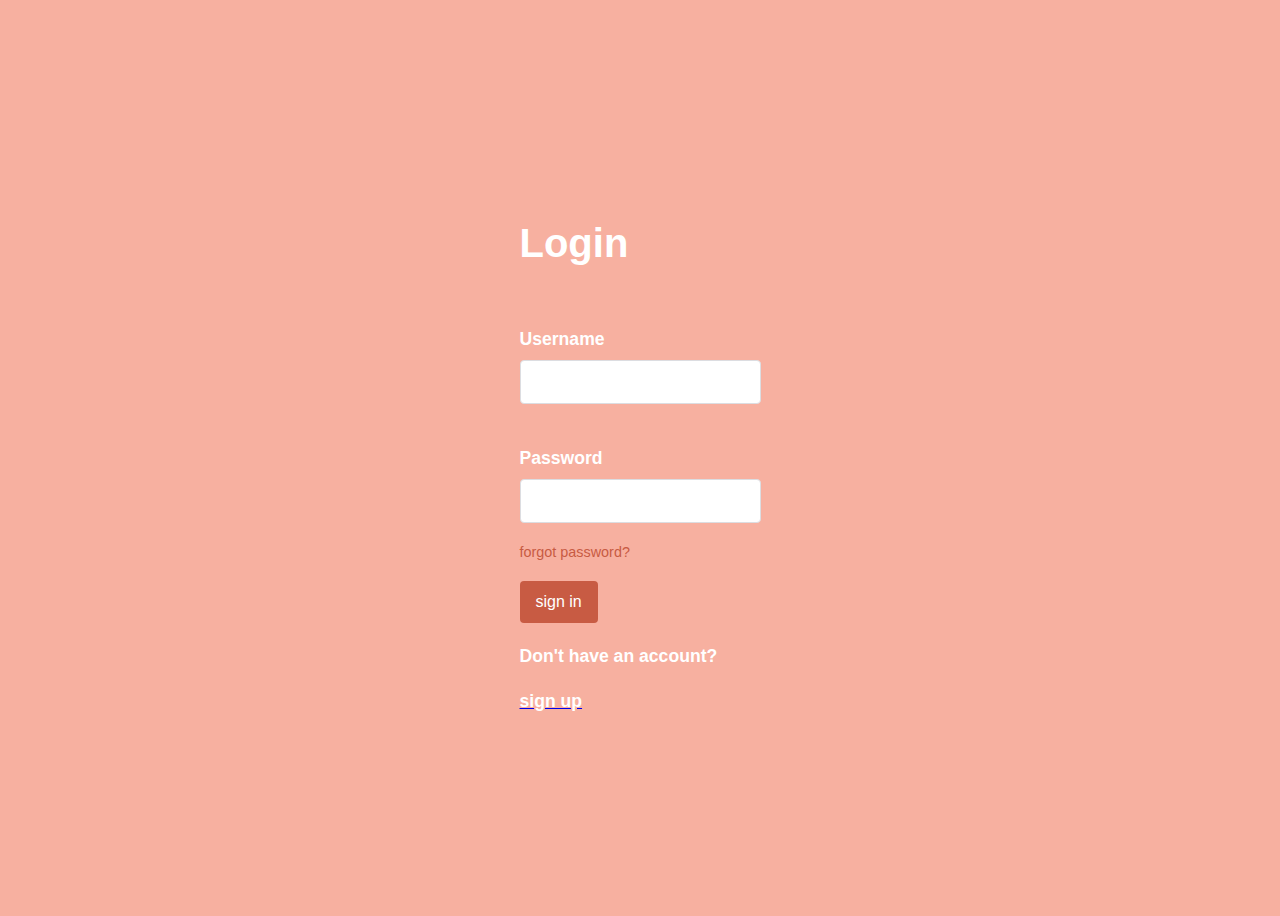
<file: index.html>
<!DOCTYPE html>
<html lang="en">
<head>
    <meta charset="UTF-8">
    <meta name="viewport" content="width=device-width, initial-scale=1.0">
    <title>login</title>
    <link rel="stylesheet" href="index.css">
</head>
<body>
  
    <form>
        <h1>Login</h1>
        <div class="username">
        <h4>Username</h4>
        <input type="text">
    </div>
    <div class="password">
        <h4>Password</h4>
        <input type="password">
    </div>
        <div class="forgot">
        <a href="forgotpassword.html">forgot password?</a>
        </div>
        <div class="submit">
        <a href="home.html"><input type="submit" value="sign in"></a>
    </div>
        <div class="don't">
        <h4>Don't have an account?</h4><a href="signup.html"><h4>sign up</h4></a>
    </div>
    </form>
   

</body>
</html>
</file>
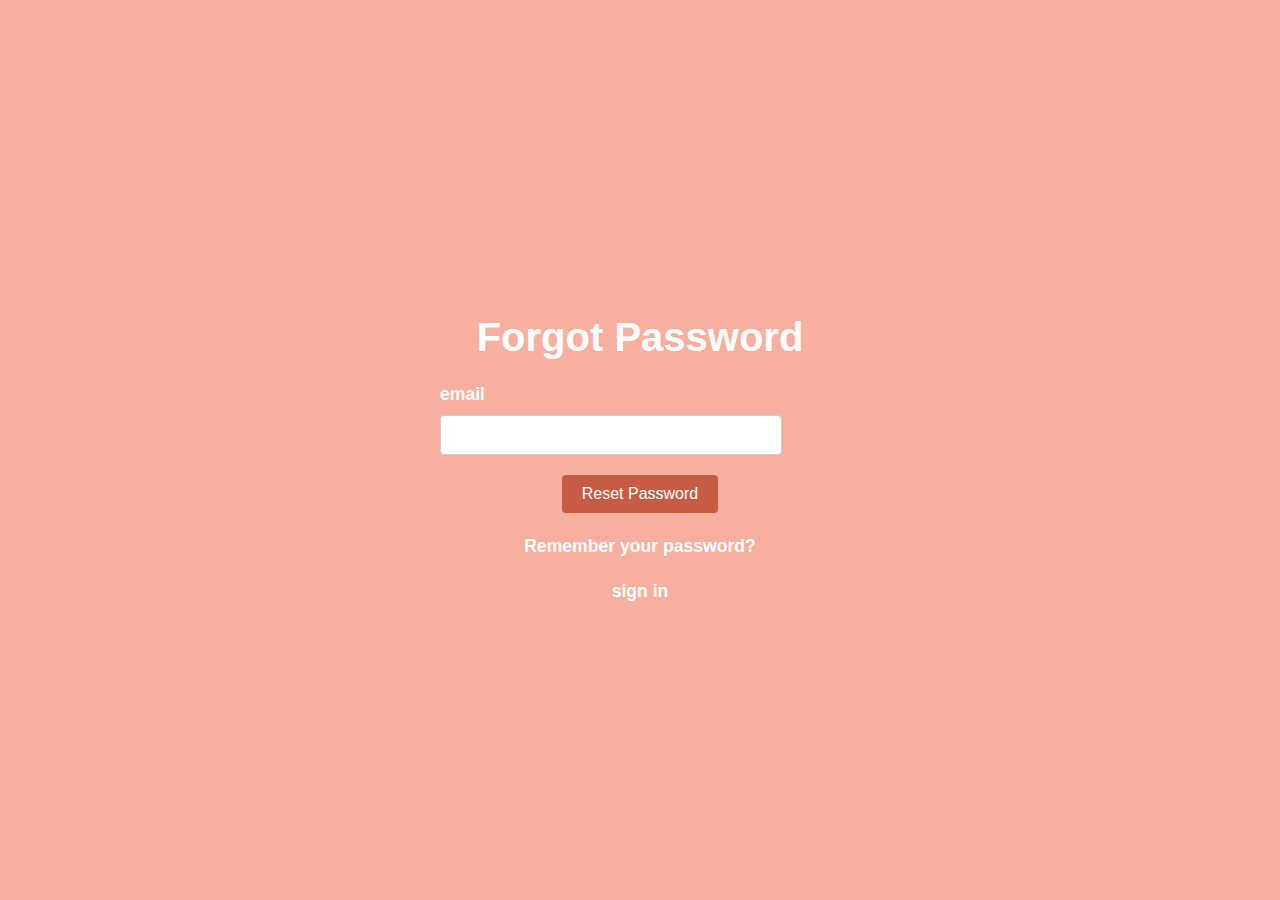
<file: forgotpassword.html>
<!DOCTYPE html>
<html lang="en">
<head>
    <meta charset="UTF-8">
    <meta name="viewport" content="width=device-width, initial-scale=1.0">
    <title>forgot password</title>
    <link rel="stylesheet" href="forgotpassword.css">
</head>
<body>
    <form>
        <h1>Forgot Password</h1>
        <div class="email">
            <h4>email</h4>
            <input type="text">
        </div>
        <div class="reset">
        <input type="submit" value="Reset Password">
        </div>
        <div class="remember">
            <h4>Remember your password?</h4><a href="index.html"><h4>sign in</h4></a>
        </div>
    </form>
</body>
</html>
</file>
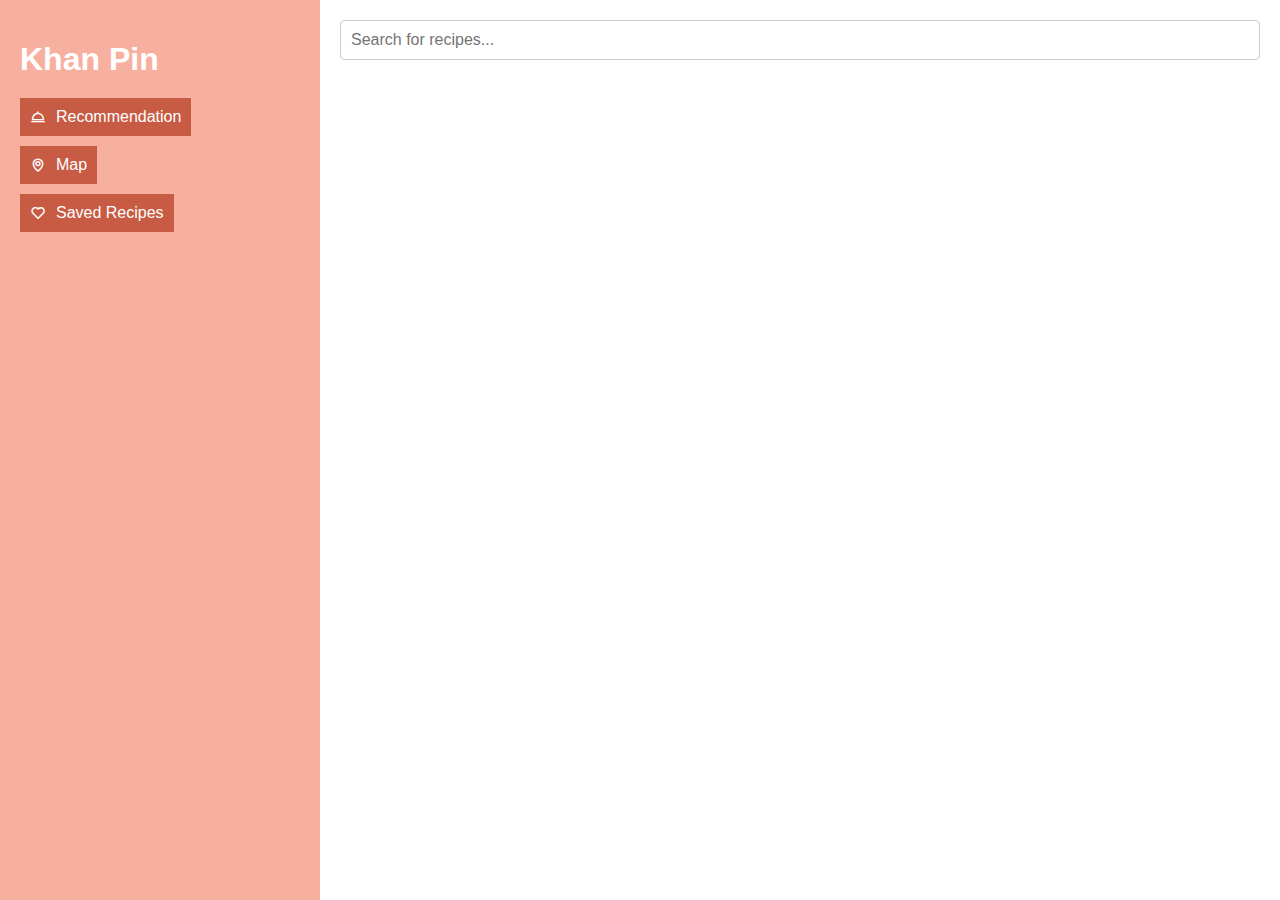
<file: home.html>
<!DOCTYPE html>
<html lang="en">
<head>
<meta charset="UTF-8">
<meta name="viewport" content="width=device-width, initial-scale=1.0">
<title>Home Page</title>
<link rel="stylesheet" href="home.css">
<link href='https://unpkg.com/boxicons@2.1.4/css/boxicons.min.css' rel='stylesheet'>

</head>
<body>
    <div class="container">
        <div class="left-side">
            <h1>Khan Pin</h1>
            <div class="buttons">
                <a href="recommendation.html"> <button> <i class='bx bx-dish' ></i>Recommendation</button></a>
                <a href="map.html"> <button><i class='bx bx-map' ></i> Map</button></a>
                    <a href="saved.html"><button> <i class='bx bx-heart'></i>Saved Recipes</button></a>
            </div>
        </div>
        <div class="right-side">
            <input type="text" placeholder="Search for recipes...">
        </div>
    </div>
</body>
</html>
</file>
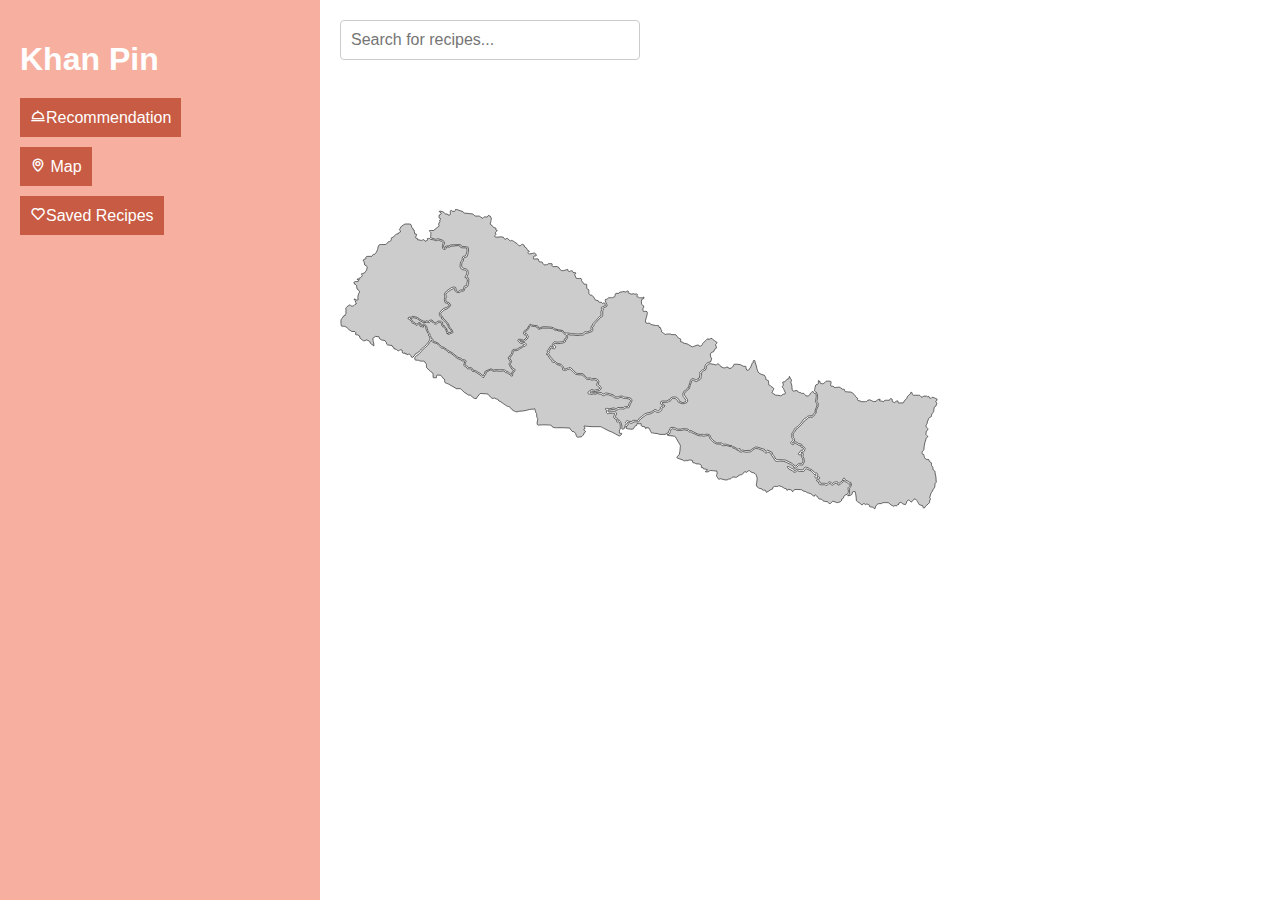
<file: map.html>
<!DOCTYPE html>
<html lang="en">
<head>
<meta charset="UTF-8">
<meta name="viewport" content="width=device-width, initial-scale=1.0">
<title>Map Page</title>
<link href='https://unpkg.com/boxicons@2.1.4/css/boxicons.min.css' rel='stylesheet'>
<link rel="stylesheet" href="map.css">
</head>
<body>
    <div class="container">
        <div class="left-side">
            <h1>Khan Pin</h1>
            <div class="buttons">
                <a href="recommendation.html"> <button> <i class='bx bx-dish' ></i>Recommendation</button></a>
                <a href="map.html"> <button><i class='bx bx-map' ></i> Map</button></a>
                <a href="saved.html"><button> <i class='bx bx-heart'></i>Saved Recipes</button></a>
            </div>
        </div>
        <div class="middle-side">
            <input type="text" placeholder="Search for recipes...">
            <svg xmlns="http://www.w3.org/2000/svg" viewBox="0 0 1000 1000" width="100%">
               
<svg version="1.1" xmlns="http://www.w3.org/2000/svg" xmlns:xlink="http://www.w3.org/1999/xlink" preserveAspectRatio="xMidYMid meet" viewBox="3.1510019851078823 88.99906262937573 637.5847884826144 322.1037384445946" id="nepal-map">
	<defs>
		<style>
			.states{
				opacity: 1;
				fill: #cccccc;
				fill-opacity: 1;
				stroke-width: 0.6px;
				stroke-opacity: 1;
				stroke: #000000;
			}
		</style>
		<path d="M7.9 214.24L9.43 214.84L10.96 216.03L12.75 217.81L15.73 219.77L18.88 219.77L20.07 221.13C19.9 221.64 19.73 222.07 19.56 222.41C19.39 222.75 19.64 223.03 20.32 223.26L21.94 223.43L23.98 224.54L24.24 226.41L24.77 227.09L26.62 228.53C27.34 229.06 27.79 229.38 27.97 229.51C28.29 229.75 28.72 229.8 29.09 229.64C29.09 229.64 29.09 229.64 29.09 229.64L30.7 229.05L31.55 228.7L34.19 229.9L34.87 230.66L35.47 232.36L36.66 233.3L37.85 234.07C38.45 234.63 38.83 234.99 38.98 235.13C39.07 235.21 39.21 235.15 39.21 235.03C39.21 234.98 39.21 234.86 39.21 234.66L38.96 232.02L38.36 230.15L38.36 229.05C38.08 227.85 38.02 227.12 38.19 226.83C38.36 226.55 38.87 226.24 39.72 225.9L40.91 224.96L42.53 225.13L44.57 225.39L45.17 227.43L47.46 228.88L50.78 229.3L52.4 231.51L52.83 233.3L53.76 234.07L58.44 234.66L59.12 236.19L60.23 236.62L60.48 238.06L61.42 238.32L63.12 238.83L63.72 239.51C64.51 239.93 65.01 240.19 65.21 240.29C65.38 240.38 65.6 240.35 65.74 240.21C65.83 240.12 66.07 239.88 66.44 239.51L67.83 239.17L69.16 239.77L69.33 241.13L69.33 242.23L70.35 242.49L71.03 243.25L71.54 242.49L72.27 242.66L72.48 243.51L73.38 243.77L74.27 243.51L74.69 244.45L75.97 243.94L76.99 243.94L78.01 244.79L78.61 245.38L78.92 246.83L80.39 247.42L81.07 246.83L81.63 245.74L82.39 245.28L82.86 244.79L82.86 243.94L83.88 243.25L86.6 241.81L87.71 240.45L88.82 239.51L89.58 238.32C91.59 236.69 92.84 235.68 93.34 235.27C93.84 234.86 94.3 234.41 94.71 233.92C95.02 233.53 95.82 232.56 97.1 231L98.04 229.3L98.86 227.68L98.52 226.41C98.44 225.82 98.39 225.45 98.37 225.31C98.36 225.2 98.29 225.09 98.2 225.03C97.98 224.88 97.71 224.69 97.55 224.58C97.29 224.41 97.18 224.07 97.3 223.78C97.34 223.69 97.43 223.46 97.58 223.09L97.24 222.41L96.64 221.9L96.42 221.6L95.71 219.77L94.97 218.41L94.46 216.79L94.46 216.03L94.09 214.58L93.58 213.81L92.73 213.22C92.56 213.13 92.45 213.07 92.41 213.04C92.13 212.89 91.79 213.09 91.79 213.41C91.79 213.46 91.79 213.6 91.79 213.81L92.05 214.92L91.54 215.09L90.69 214.92L89.84 214.58C89.74 214.48 89.67 214.41 89.65 214.39C89.51 214.24 89.29 214.21 89.11 214.3C89.04 214.34 88.86 214.43 88.56 214.58C88.16 214.47 87.99 213.84 88.05 212.71C88.11 211.57 87.68 211.21 86.77 211.6C86.49 211.89 86.07 212.34 85.5 212.96C84.93 213.59 84.25 213.45 83.46 212.54L81.84 211.43L80.56 211.01L79.46 210.24L78.92 208.79L78.01 207.52L76.82 207.01L75.37 206.05L75.37 205.39L76.48 204.63L78.78 204.63L80.56 203.6L83.46 204.37L85.33 204.8L87.12 206.16L89.24 207.52L91.79 208.79L93.92 209.05L94.77 208.54C95.57 208.14 96 208.14 96.08 208.54C96.16 208.94 96.54 209.11 97.24 209.05L98.52 207.69L100.9 207.69L102.4 209.05C102.86 209.39 103.23 209.79 103.51 210.24C103.79 210.69 104.42 210.69 105.38 210.24L106.23 209.48L107.25 208.79L108.87 208.79L109.98 208.79L110.83 209.48L112.19 209.9L112.19 211.27L112.19 212.11L112.78 213.47L114.06 213.47L114.23 214.15L114.91 215.09L115.25 215.69L116.1 216.2L116.28 216.79L116.53 217.98C116.7 217.33 116.84 217.7 116.96 219.09C116.96 219.1 118.31 220.78 118.32 220.79C118.49 222.92 118.06 220.88 120.36 220.79C121.9 220.74 122.26 220.17 121.46 219.09L121.12 218.24L119.76 217.05L118.91 215.86L118.32 215.09L118.06 214.24L117.89 213.47L116.96 211.86L116.1 210.5L115 209.73L113.89 208.54L112.41 206.75L111.17 206.16L111.17 204.95L110.4 204.8L109.55 203.77C109.49 203.21 109.27 202.6 108.87 201.95C108.47 201.31 108.56 200.52 109.13 199.61L111.17 197.14L113.47 195.27L116.1 194.33L117.89 193.39L119.34 192.31C119.45 191.44 119.31 191.1 118.91 191.27C118.51 191.44 118.17 191.15 117.89 190.42C117.95 189.96 117.72 189.74 117.21 189.74C116.7 189.74 116.05 189.63 115.25 189.43L114.4 187.61L114.06 185.55L114.4 184.29C114.57 183.27 114.51 182.33 114.23 181.48C113.95 180.63 114 179.86 114.4 179.18L116.1 177.06L118.32 175.27L120.27 174.08L121.72 173.14L124.02 172.55L125.72 172.72L126.21 173.4C126.43 174.31 126.52 174.99 126.46 175.44C126.38 176.12 127.23 176.63 127.99 177.06C128.5 177.34 129.01 177.28 129.52 176.89L131.23 175.78C132.36 175.55 133.15 175.55 133.61 175.78C134.06 176.01 134.32 175.53 134.37 174.33C134.71 173.65 134.83 173.06 134.71 172.55C134.6 172.04 134.97 171.67 135.82 171.44C136.61 171.21 137.1 171.13 137.27 171.19C137.44 171.24 137.64 170.7 137.86 169.57L138.2 167.61L138.63 164.97L137.86 163.78L137.52 162.6L136.25 162.6C136.25 162.6 136.25 162.6 136.25 162.6C135.92 162.36 135.85 161.9 136.1 161.59C136.12 161.56 136.17 161.5 136.25 161.4L137.27 159.7C137.61 158.91 137.81 158.05 137.86 157.15C137.95 155.79 137.61 155.53 137.52 155.27C137.44 155.02 136.25 154.34 135.31 154.34C134.69 154.34 134 154.23 133.27 154L132.08 153.15C131.68 153.26 131.34 152.81 131.06 151.79C130.77 150.77 130.69 149.91 130.8 149.23L131.06 147.53L131.4 145.92L132.08 145.06L133.01 143.75L133.01 141.92C133.1 141.34 133.29 140.86 133.61 140.48C133.8 140.25 133.86 139.85 134.37 139.87C135.56 139.92 136.42 139.61 136.93 138.94L137.52 136.56L138.03 134.94C138.15 133.97 138.2 133.04 138.2 132.13C138.2 131.22 137.72 130.8 136.76 130.85L135.31 130.85L133.61 130.85C132.93 130.74 132.33 130.66 131.82 130.6C131.06 130.51 130.71 129.66 130.46 128.98C130.29 128.53 129.81 128.36 129.01 128.47L125.3 128.64L124.02 128.98L122.4 128.98L120.7 129.15L120.36 129.75L119.43 130.09L118.06 129.92L116.96 129.92L116.28 130.26L116.28 131.03L115.68 131.71L115 132.47C114.12 132.68 113.49 132.65 113.09 132.37C112.71 132.11 112.41 131.69 112.19 131.11L112.02 129.92C111.96 128.64 111.96 127.93 112.02 127.79C112.12 127.58 112.33 127.36 112.41 126.94C112.45 126.71 112.58 126.89 112.59 126.69C112.59 126.54 112.45 125.91 112.59 125.83C113.15 125.55 112.76 124.91 111.4 123.91C110.2 123.66 109.52 123.4 109.35 123.11C109.1 122.69 107.14 122.69 106.97 122.6C106.86 122.54 106.57 122.77 106.12 123.28L104.33 123.11L103.23 122.46L102.21 122.24L101.1 122.09L99.4 121.75L98.72 121.13L98.04 120.81L97.44 120.56L97.1 120.91L95.82 121.13L95.82 121.58L96.42 122.24L96.08 122.86L95.48 123.28L94.97 123.11L94.46 123.71L93.44 123.71L93 123.02C91.96 122.06 91.3 121.87 91 122.46C90.71 123.06 89.49 123.06 87.34 122.46L85.68 122.24L85.68 121.13L84.79 120.91L83.57 120.14L83.57 119.25L84.35 117.81L84.35 116.37L82.58 115.92L82.13 113.48L82.13 112.27L80.8 111.49L80.8 110.27L80.14 109.94L79.58 109.49L79.36 108.72L79.14 108.27C79.24 108.03 79.3 107.88 79.32 107.82C79.46 107.46 79.28 107.06 78.92 106.94C78.92 106.94 78.92 106.94 78.92 106.94L78.25 106.61L78.25 105.95L77.37 105.5L75.48 105.5L73.38 105.5L72.27 105.5L70.49 106.61L68.61 107.83L67.83 108.72C67.54 109.31 67.28 109.83 67.06 110.27C66.72 110.93 65.73 111.16 66.83 112.27C67.94 113.37 67.22 114.15 67.22 114.04C67.22 113.99 66.71 114.21 65.69 114.7C65.26 114.91 64.94 115.31 64.82 115.78C64.79 115.89 64.89 115.51 64.86 115.62C64.75 116.06 64.36 116.37 63.9 116.37C63.77 116.37 63.43 116.37 62.9 116.37L59.46 119.69C58.13 119.84 57.54 120.25 57.69 120.91C57.8 121.41 57.64 122.17 57.21 123.2C57.02 123.64 56.63 123.96 56.15 124.04C56 124.07 55.63 124.13 55.03 124.24C53.92 124.98 53.22 125.64 52.92 126.23C52.62 126.82 52.14 127.19 51.48 127.34C48.08 127.34 46.08 127.34 45.49 127.34C44.61 127.34 43.28 130.22 43.39 131.11C43.46 131.7 42.91 133.18 41.72 135.55C40.61 137.17 39.91 137.91 39.62 137.76C39.32 137.62 38.77 137.8 37.95 138.32C37.76 138.79 37.64 139.08 37.59 139.2C37.35 139.78 36.73 140.1 36.12 139.96C36.07 139.95 35.94 139.92 35.74 139.87L31.64 139.98C31.33 140.2 31.14 140.34 31.06 140.39C30.73 140.62 30.54 140.99 30.54 141.39C30.54 141.64 30.54 142.04 30.54 142.36C30.54 142.52 30.42 142.66 30.26 142.69C30.05 142.72 29.77 142.77 29.58 142.8C29.33 142.84 29.1 142.93 28.88 143.06C28.74 143.15 28.36 143.38 27.76 143.75C27.85 144.03 27.9 144.21 27.92 144.28C28.04 144.66 28.24 145.01 28.52 145.29C28.54 145.3 28.58 145.35 28.65 145.41L29.43 149.07C30.68 149.66 31.5 150.22 31.87 150.73C32.24 151.25 31.98 152.69 31.09 155.06L30.09 156.28L29.43 157.28L27.43 158.16C25.81 158.46 25.33 158.75 25.99 159.05C26.66 159.34 26.91 159.83 26.77 160.49L26.32 161.27L25.66 161.82L24.77 162.6L23.77 162.82L23.44 163.26L23.77 164.26L21.45 163.93L21.45 164.48C22.33 164.92 22.81 165.33 22.89 165.7C22.96 166.07 22.78 166.37 22.33 166.59C20.26 166.66 18.97 166.81 18.45 167.03C17.93 167.25 17.93 167.99 18.45 169.25C19.12 169.69 19.71 170.02 20.23 170.25C20.74 170.47 20.93 170.99 20.78 171.8L21.22 174.57C22.33 175.46 23.07 176.05 23.44 176.34C23.81 176.64 23.92 177.23 23.77 178.12L22.89 179.67L22.33 181.78L22.11 183.66C22.26 184.33 22.33 184.95 22.33 185.55C22.33 186.14 21.89 186.47 21 186.54L20.23 185.88C18.9 185.32 18.23 185.1 18.23 185.21C18.23 185.32 18.23 185.55 18.23 185.88L19.45 186.99L19.78 188.87L20.45 189.43L20.23 190.53L19.01 190.98C18.27 191.79 17.79 192.23 17.57 192.31C17.23 192.42 15.24 193.42 14.79 192.31C14.5 191.57 13.91 191.31 13.02 191.53C12.5 192.27 12.06 192.64 11.69 192.64C11.14 192.64 10.36 193.86 10.14 193.97C9.99 194.04 9.69 194.56 9.25 195.52L9.58 197.3L9.25 198.74L9.58 200.29L9.25 201.07L8.7 201.95C8.62 202.84 8.55 203.17 8.47 202.95C8.4 202.73 7.85 202.88 6.81 203.39L5.92 204.95C5.63 205.54 5.33 205.91 5.04 206.05C4.74 206.2 4.45 206.79 4.15 207.83L4.15 211.27C4.42 212.69 4.6 213.58 4.66 213.93C4.69 214.06 4.8 214.15 4.93 214.15C5.32 214.17 6.31 214.19 7.9 214.24Z" id="province07" class="states"></path>

		<path d="M273.07 183.49C271.87 182.34 271.11 181.62 270.81 181.34C270.59 181.12 270.27 181.04 269.97 181.11C269.79 181.15 269.69 181.18 269.5 181.22C269.25 181.28 268.99 181.18 268.84 180.97C268.68 180.73 268.26 180.12 267.6 179.16C267.6 177.32 267.6 176.17 267.6 175.71C267.6 175.51 267.49 175.34 267.32 175.25C266.94 175.05 266.19 174.66 265.84 174.48C265.59 174.35 265.43 174.09 265.42 173.81C265.39 172.94 265.32 170.81 265.29 169.95C265.28 169.68 265.06 169.46 264.79 169.46C264.5 169.46 263.76 169.46 262.58 169.46C261.06 167.38 260.11 166.08 259.73 165.55C259.59 165.36 259.56 165.11 259.66 164.9C259.7 164.81 259.8 164.58 259.96 164.22L259.28 163.42C256.8 163.42 255.26 163.42 254.64 163.42C254.41 163.42 254.2 163.28 254.11 163.07C253.8 162.32 252.97 160.33 252.65 159.56C252.59 159.41 252.62 159.24 252.73 159.12C253.79 158 254.11 157.42 253.69 157.39C251.79 157.23 251.08 157.17 251.58 157.21C251.12 157.17 250.72 156.89 250.54 156.47C250.47 156.32 250.31 155.94 250.04 155.33C249.45 155.25 249.08 155.21 248.93 155.19C248.48 155.13 248.03 155.29 247.73 155.63C247.68 155.68 247.56 155.81 247.37 156.01C247.02 156.01 246.79 156.01 246.7 156.01C246.12 156.01 245.63 155.6 245.51 155.03C245.46 154.77 245.38 154.37 245.3 153.96C245.27 153.84 245.15 153.76 245.02 153.79C244.41 153.97 242.89 154.4 240.46 155.1L238.75 155.1L236.47 153.39L235.9 151.9L233.73 150.65L229.52 150.88C229.12 150.59 228.87 150.41 228.78 150.34C228.47 150.12 228.34 149.72 228.45 149.36C228.79 148.24 228.73 147.69 228.26 147.69C227.29 147.69 225.4 147.69 224.69 147.69C224.5 147.69 224.31 147.77 224.2 147.93C224.07 148.08 224 148.18 223.9 148.31C223.7 148.57 223.4 148.72 223.08 148.75C222.7 148.77 221.77 148.84 220.28 148.94C219.97 148.78 219.77 148.69 219.7 148.65C219.34 148.47 219.07 148.16 218.93 147.78C218.81 147.44 218.67 147.03 218.55 146.7C218.42 146.32 218.1 146.05 217.71 145.99C217.09 145.9 215.64 145.67 214.97 145.57C214.77 145.54 214.61 145.4 214.55 145.21C214.37 144.68 213.91 143.29 213.72 142.73C213.69 142.63 213.59 142.56 213.48 142.56C212.5 142.61 210.01 142.72 209.1 142.76C208.84 142.77 208.64 142.55 208.68 142.3C208.71 142.13 208.77 141.73 208.88 141.07C208.87 140.09 209.02 139.6 209.32 139.6C209.78 139.6 210.65 139.6 210.98 139.6C211.09 139.6 211.19 139.55 211.26 139.47C211.35 139.37 211.58 139.11 211.95 138.69C211.41 137.78 211.15 137.32 211.15 137.32C210.09 136.49 210.61 136.53 209.32 136.31C208.96 136.25 208.49 136.64 207.99 136.74C206.91 136.95 205.65 137.09 204.86 137.32C204.75 137.35 204.49 137.43 204.08 137.55C203.61 137.08 203.31 136.78 203.19 136.66C202.92 136.39 202.91 135.96 203.16 135.67C203.44 135.36 203.9 134.84 204.2 134.51C204.35 134.34 204.26 134.08 204.04 134.03C203.86 134 203.42 133.92 202.71 133.79C201.86 132.23 201.33 131.26 201.12 130.87C201.02 130.69 200.85 130.57 200.65 130.52C200.4 130.47 199.97 130.37 199.72 130.32C199.52 130.28 199.37 130.13 199.31 129.94C199.18 129.52 198.86 128.45 198.73 128C198.7 127.91 198.64 127.83 198.55 127.79C198.17 127.62 197.42 127.28 197.1 127.14C196.84 127.02 196.52 127.06 196.29 127.25C196.08 127.42 195.56 127.85 194.73 128.54C194.18 128.58 193.84 128.61 193.71 128.62C193.47 128.64 193.23 128.55 193.07 128.37C192.85 128.12 192.3 127.49 191.42 126.49C189.52 125.2 188.23 124.32 187.54 123.86C186.86 123.41 186.09 123.1 185.23 122.95C184.83 123.19 184.58 123.34 184.48 123.4C184.25 123.54 183.95 123.51 183.76 123.33C183.43 123.02 182.6 122.25 181.27 121.01C180.93 120.95 180.72 120.9 180.63 120.89C180.33 120.83 180.02 120.95 179.84 121.2C179.78 121.28 179.77 121.29 179.68 121.42C179.61 121.52 179.48 121.58 179.36 121.57C179.08 121.55 178.75 121.53 178.55 121.51C178.18 121.49 177.85 121.29 177.65 120.98C177.52 120.78 177.21 120.3 176.71 119.53L174.43 119.19L168.84 119.53C168.12 119.05 167.66 118.74 167.48 118.62C167.3 118.5 167.28 118.25 167.43 118.11C167.81 117.75 168.74 116.87 169.14 116.49C169.22 116.42 169.2 116.29 169.1 116.24C168.12 115.73 167.81 115.27 168.16 114.86C169.76 112.96 170.38 112.21 170.03 112.62C170.24 112.38 170.07 112.01 169.75 112.01C169.57 112.01 169.44 112.01 169.17 112.01C168.99 112.01 168.84 111.86 168.84 111.68C168.84 111.29 168.84 110.55 168.84 110.19C168.84 109.92 168.65 109.69 168.39 109.63C167.93 109.54 167.1 109.36 166.67 109.27C166.31 109.2 165.99 108.99 165.77 108.69C165.59 108.43 165.13 107.79 164.4 106.76C163.56 106.27 163.04 105.96 162.84 105.84C162.73 105.78 162.68 105.65 162.71 105.53C162.82 105.19 163.07 104.35 163.48 103C163.75 101.37 163.91 100.35 163.98 99.95C164.03 99.63 163.97 99.31 163.81 99.04C163.65 98.78 163.27 98.12 162.65 97.07C161.74 96.74 161.18 96.54 160.95 96.46C160.83 96.41 160.7 96.46 160.63 96.57C160.4 96.92 159.84 97.79 159.61 98.14C159.54 98.25 159.41 98.3 159.29 98.26C157.81 97.85 156.92 97.75 156.61 97.98C155.26 98.97 154.71 99.37 154.96 99.19C154.74 99.36 154.44 99.36 154.22 99.2C153.61 98.78 152.09 97.72 151.47 97.28C151.27 97.14 151.04 97.07 150.8 97.07C150.01 97.07 148.05 97.07 147.27 97.07C146.99 97.07 146.72 96.97 146.51 96.8C146.2 96.54 145.44 95.91 144.21 94.9L139.77 94.33C137.36 94.12 135.86 93.99 135.26 93.93C134.87 93.9 134.52 93.67 134.32 93.33C134.24 93.19 134.04 92.84 133.72 92.28L131.9 91.71L130.42 91.25L127.11 90.11C126.12 89.89 125.7 90 125.86 90.46C126.01 90.91 125.67 91.44 124.83 92.05C123.66 92.01 122.89 92.01 122.52 92.05C121.95 92.11 121.21 89.43 120.27 92.28C120.02 93.04 120.51 93.68 120.46 94.21C120.4 94.84 120.36 95.26 120.32 95.48C120.29 95.68 120.13 95.83 119.93 95.85C119.52 95.89 118.51 95.98 118.07 96.02C117.95 96.03 117.84 95.97 117.8 95.86C117.71 95.67 117.58 95.36 117.51 95.19C117.43 95.02 117.26 94.9 117.07 94.9C116.63 94.9 116.11 94.9 115.8 94.9C115.21 94.9 114.66 94.64 114.3 94.18C114.19 94.05 113.93 93.72 113.51 93.19L111.83 92.28L109.06 91.71C108.86 91.93 108.73 92.06 108.68 92.11C108.6 92.2 108.61 92.34 108.7 92.42C108.95 92.61 109.58 93.1 110.58 93.88C110.63 94.16 110.66 94.33 110.68 94.4C110.73 94.7 110.59 95 110.32 95.13C110.08 95.25 109.48 95.56 108.52 96.04C108.41 97.44 108.34 98.31 108.31 98.66C108.3 98.8 108.38 98.93 108.51 98.98C108.67 99.05 109.05 99.21 109.66 99.46C109.76 100.09 109.82 100.49 109.85 100.65C109.87 100.83 109.79 101.01 109.63 101.1C109.46 101.21 109.29 101.31 109.14 101.4C108.96 101.51 108.94 101.77 109.12 101.9C109.23 101.99 109.14 101.92 109.24 101.99C109.48 102.18 109.54 102.51 109.39 102.77C109.24 103.02 108.88 103.62 108.29 104.59L107.95 105.73C108.19 106.63 108.33 107.19 108.39 107.41C108.47 107.69 108.33 107.99 108.06 108.12C107.69 108.3 107.24 108.61 106.7 109.04C106 109.61 104.59 110.75 102.48 112.46L100.09 112.35C99.1 112.5 98.49 112.59 98.24 112.62C98.07 112.65 98.01 112.87 98.14 112.98C99.25 113.95 99.78 114.69 99.74 115.2C99.7 115.79 99.61 116.97 99.48 118.73C99.38 119.12 99.31 119.35 99.29 119.45C99.2 119.75 99.37 120.07 99.67 120.17C99.81 120.22 100.18 120.35 100.77 120.56C102.88 121.24 104.2 121.67 104.73 121.85C105.1 121.97 105.52 121.89 105.82 121.64C105.89 121.59 106.06 121.46 106.32 121.24L108.29 121.47L112.37 122.95L113.88 124.32L114.22 126.03L113.08 128.54C113.31 129.91 113.58 130.82 113.88 131.28C114.19 131.73 114.52 131.5 114.88 130.59L115.45 129.22L116.28 129L119.01 128.88L120.12 127.97L120.61 127.86L124.83 127.63C129.01 127.36 131.18 127.36 131.33 127.63C131.94 128.69 132.18 129.11 132.05 128.9C132.17 129.1 132.38 129.24 132.62 129.27C135.9 129.69 137.79 129.87 138.28 129.79C138.82 129.72 139.19 130.1 139.39 130.93L139.77 132.99C139.16 137.55 138.54 140.02 137.91 140.4C137.37 140.72 136.44 141.03 135.12 141.32C134.83 141.38 134.61 141.62 134.58 141.91C134.55 142.29 134.45 143.23 134.29 144.73C133.38 145.19 132.77 146.25 132.47 147.92C132.16 149.6 132.32 150.81 132.92 151.57C132.92 152.11 133.76 152.52 135.43 152.83C137.11 153.13 138.13 153.59 138.51 154.2C139.12 155.49 139.46 156.55 139.54 157.39C139.61 158.18 139.11 159.45 138.03 161.19C137.96 161.3 137.99 161.43 138.1 161.5C138.17 161.54 138.34 161.66 138.63 161.84L139.99 164.34L139.77 168.91L138.63 172.1C138.37 172.48 138.13 172.67 137.91 172.67C137.69 172.67 137.24 172.67 136.57 172.67L136.08 173.24C135.53 174.9 135.18 175.94 135.04 176.36C134.93 176.68 134.64 176.89 134.31 176.89C134.23 176.89 134.03 176.89 133.72 176.89C132.86 176.89 132.32 176.89 132.11 176.89C131.97 176.89 131.84 176.94 131.75 177.03C131.2 177.57 130.75 177.94 130.42 178.14C130.04 178.37 129.16 178.45 127.79 178.37L125.63 176.89L125.06 175.63C124.96 174.95 124.9 174.52 124.87 174.35C124.85 174.18 124.69 174.06 124.51 174.09C124.37 174.11 124.02 174.17 123.46 174.26L120.12 176.09C116.49 178.14 114.98 179.78 115.59 180.99C116.2 182.21 116.2 183.35 115.59 184.41C115.53 185.56 115.49 186.28 115.48 186.56C115.46 186.94 115.57 187.32 115.8 187.62C115.88 187.72 116.08 187.99 116.39 188.4L118.75 188.97C118.8 189.3 118.84 189.5 118.85 189.58C118.88 189.77 119.02 189.91 119.2 189.95C120.04 190.14 120.46 190.42 120.46 190.8C120.46 191.48 121.18 192.48 120.12 193.19C119.42 193.67 118.32 194.5 116.81 195.7L114.22 196.73C113.08 197.57 112.35 198.15 112.03 198.47C111.7 198.79 111.06 199.44 110.09 200.41L110.31 201.78C110.65 202.73 110.86 203.32 110.94 203.56C110.98 203.66 111.06 203.73 111.17 203.75C111.28 203.78 111.57 203.84 112.03 203.94L112.25 204.4L112.71 205.54L113.51 206.22L116.81 209.87L118.41 211.7L119.44 214.78L121.03 216.72L122.52 218.65L123.2 220.36C122.93 220.85 122.77 221.16 122.7 221.28C122.59 221.49 122.37 221.63 122.13 221.64C121.73 221.66 120.71 221.7 120.26 221.73C120.18 221.73 120.11 221.79 120.08 221.87C120.04 222 120.04 222.01 120.02 222.08C119.94 222.35 119.71 222.55 119.43 222.59C119.26 222.61 118.85 222.67 118.18 222.76C118.1 222.73 118.04 222.72 118.02 222.71C117.62 222.6 117.29 222.31 117.12 221.92C117.11 221.88 117.36 222.48 117.36 222.47C117.36 222.47 116.79 220.97 116.79 220.97C116.76 220.89 116.69 220.69 116.59 220.36L115.9 219L115.45 217.86L114.88 216.72L114.08 215.57C113.92 215.42 113.83 215.32 113.79 215.29C113.46 214.96 113.02 214.78 112.56 214.78C112.52 214.78 112.72 214.78 112.57 214.78C112.44 214.78 112.32 214.72 112.23 214.62C112.16 214.53 111.98 214.32 111.68 213.98L111.11 212.5L111.11 211.7C110.96 211.23 110.86 210.93 110.82 210.82C110.79 210.72 110.72 210.65 110.63 210.61C110.32 210.46 109.74 210.19 109.49 210.07C109.21 209.94 108.9 209.93 108.62 210.02C108.45 210.08 108.03 210.22 107.35 210.44L105.75 211.7L103.59 211.7L102.68 210.9L101.88 209.87C101.1 209.21 100.6 208.9 100.39 208.96C100.19 209.02 99.77 209.13 99.14 209.3L98 210.22L96.86 210.22L95.72 209.87L95.26 209.87L93.44 210.22L91.16 209.87L89.22 208.96L85.57 206.45L84.09 205.65L82.15 205.31L80.9 204.97L79.64 205.65C78.63 205.76 78 205.83 77.74 205.85C77.66 205.86 77.64 205.97 77.71 206.01C77.82 206.07 78.08 206.22 78.5 206.45L79.64 207.82C80.08 208.65 80.36 209.17 80.47 209.38C80.53 209.48 80.61 209.56 80.71 209.6C80.95 209.72 81.55 210 82.51 210.44L83.97 211.7C84.36 211.77 84.6 211.82 84.69 211.84C84.95 211.89 85.22 211.8 85.38 211.59C85.41 211.56 85.47 211.48 85.57 211.36L86.14 210.67L87.4 210.44L88.42 210.67C88.88 211.3 89.11 211.72 89.11 211.93C89.11 212.24 89.11 212.8 89.11 213.02C89.11 213.11 89.18 213.18 89.27 213.18C89.42 213.18 89.57 213.18 89.68 213.18C89.9 213.18 90.11 213.25 90.28 213.39C90.37 213.45 90.4 213.48 90.5 213.55C90.59 213.62 90.72 213.57 90.74 213.46C90.78 213.22 90.84 212.86 90.87 212.64C90.91 212.41 91.06 212.21 91.28 212.12C91.37 212.08 91.37 212.08 91.48 212.03C91.64 211.96 91.82 211.93 92 211.93C92.11 211.93 92.4 211.93 92.87 211.93L94.47 213.18L95.26 214.43L95.72 216.14L96.29 218.43L97.32 220.71L98.23 221.73C98.53 222.18 98.71 222.46 98.79 222.57C98.86 222.69 98.88 222.84 98.82 222.97C98.75 223.13 98.63 223.39 98.56 223.55C98.5 223.69 98.53 223.85 98.65 223.95C98.76 224.05 99.04 224.3 99.48 224.7C99.94 226.01 100.24 226.88 100.39 227.32C100.48 227.58 100.68 227.68 100.99 227.62C101.26 227.58 101.54 227.66 101.73 227.86C101.75 227.88 101.8 227.92 101.88 228L102.1 229.03C102.1 229.37 102.1 229.58 102.1 229.66C102.1 229.91 102.24 230.13 102.45 230.25C102.54 230.3 102.77 230.42 103.13 230.63L104.5 230.85L106.32 231.65L107.81 232.45L109.06 233.82L111.11 235.87L113.51 236.67L116.59 238.72L117.73 239.75L118.75 239.98C119.01 240.44 119.17 240.73 119.23 240.84C119.29 240.94 119.39 241.02 119.5 241.04C119.67 241.08 120.11 241.18 120.81 241.34L123.2 243.06L128.45 247.27L131.18 248.07L133.23 249.55L136.08 250.12L136.88 250.69L137.11 251.61L136.31 253.66C136.1 254.4 135.97 254.87 135.91 255.06C135.88 255.17 135.94 255.3 136.04 255.35C136.29 255.47 136.91 255.78 137.91 256.28L138.94 257.08C139.08 257.41 139.18 257.62 139.21 257.7C139.32 257.95 139.56 258.11 139.83 258.11C140.14 258.11 140.9 258.11 142.13 258.11L143.84 259.13C144.15 259.9 144.34 260.38 144.42 260.58C144.48 260.74 144.63 260.86 144.81 260.89C145.12 260.95 145.9 261.08 147.15 261.3L153.19 265.06C154.12 266.04 154.7 266.66 154.93 266.9C155.07 267.05 155.32 267 155.39 266.81C155.46 266.61 155.64 266.1 155.93 265.29L156.61 264.72L157.29 262.55L157.64 261.87L161.4 260.39L162.65 259.7C163.95 259.63 164.78 259.74 165.16 260.05C165.54 260.35 165.92 260.62 166.3 260.84L167.9 260.39L172.92 260.39L175.65 260.39C176.56 260.39 177.13 260.39 177.36 260.39C177.59 260.39 178.58 261 180.33 262.21L181.92 262.78C182.89 263.58 183.54 264.11 183.86 264.38C184.12 264.59 184.53 264.92 185.11 265.37C185.27 265.48 185.49 265.39 185.52 265.2C185.56 264.92 185.65 264.23 185.8 263.12L187.28 261.87C187.45 261.66 187.56 261.53 187.6 261.48C187.67 261.38 187.65 261.24 187.55 261.18C187.36 261.06 186.89 260.76 186.14 260.27L183.41 256.05C183.08 255.13 182.88 254.56 182.8 254.33C182.75 254.2 182.77 254.05 182.86 253.94C182.77 254.06 183.1 253.62 183.86 252.63C184.05 252.39 184.13 252.04 184.09 251.61L182.49 249.21L181.92 247.27L183.18 246.48L184.32 244.54L185.23 243.63C185.76 241.71 186.14 240.34 186.37 239.52C186.71 238.29 189.88 238.92 191.05 238.72C191.82 238.59 192.05 238.44 191.73 238.27L194.12 236.67L195.95 236.1L197.89 234.5L198.69 234.28C198.85 234.19 198.95 234.14 198.99 234.12C199.24 234 199.24 233.64 198.99 233.52C198.76 233.4 198.19 233.13 197.29 232.68L195.15 232.22L193.67 231.42C192.95 230.37 192.5 229.71 192.31 229.45C192.23 229.33 192.2 229.18 192.23 229.03C192.33 228.46 192.7 228.12 193.33 228C194.05 227.87 194.92 227.98 195.95 228.35L198.23 229.03L200.97 226.86L201.54 225.38C201.28 224.57 201.13 224.07 201.06 223.86C201 223.67 200.84 223.53 200.65 223.49C200.27 223.42 199.77 223.32 199.14 223.21C198.38 223.08 198.08 222.25 198.23 220.71L198.69 219.68L202.33 216.72L203.93 213.37L205.18 212.15L206.1 212.15L206.9 212.95L208.61 213.18L210.09 213.37L213.05 213.71L214.31 215.8L214.65 216.37L216.36 215.57L218.87 214.78L223.32 214.78C225.6 215 227.12 215.16 227.88 215.23C228.64 215.31 229.32 215.5 229.93 215.8L231.3 216.94L236.2 218.2L239.51 218.65L240.08 219C240.86 220.04 241.35 220.69 241.55 220.95C241.7 221.16 241.93 221.29 242.19 221.3C242.88 221.34 244.61 221.45 247.37 221.62C247.73 221.78 247.95 221.88 248.04 221.92C248.57 222.17 249.17 222.24 249.75 222.14C249.87 222.11 250.18 222.05 250.68 221.96L252.39 222.3L256.38 222.53L261.17 221.96L263.57 219.91L265.28 220.36L268.01 219.34C269.08 218.91 269.74 218.65 270.01 218.54C270.17 218.47 270.27 218.3 270.23 218.12C270.15 217.73 270 216.96 269.93 216.59C269.87 216.3 269.87 215.99 269.93 215.7C269.98 215.47 270.1 214.9 270.29 213.98L271.21 213.52L272 211.36L275.65 207.71L276.79 206.22L279.07 203.72C279.76 203.43 280.21 203.24 280.44 203.15C280.67 203.05 280.67 201.68 280.44 199.04L280.9 196.99C281.17 196.76 281.34 196.62 281.41 196.56C281.51 196.48 281.52 196.34 281.45 196.24C281.37 196.14 281.19 195.9 280.9 195.51C280.9 194.83 280.9 194.4 280.9 194.23C280.9 194.04 281.03 193.88 281.21 193.84C281.43 193.79 281.97 193.66 282.84 193.45L284.09 192.54C284.6 192.4 284.92 192.32 285.05 192.28C285.21 192.24 285.3 192.07 285.25 191.9C285.09 191.39 284.77 190.4 284.63 189.95C284.51 189.6 284.17 189.37 283.8 189.4C283.7 189.41 283.46 189.43 283.06 189.46C282.78 189.64 282.61 189.75 282.54 189.79C282.31 189.93 282.02 189.9 281.83 189.71C281.71 189.59 281.4 189.28 280.9 188.78C279.64 188.67 278.85 188.61 278.53 188.58C278.3 188.56 278.1 188.42 278 188.21C277.88 187.94 277.59 187.32 277.44 187.01C277.39 186.9 277.29 186.83 277.18 186.82C276.68 186.77 275.66 186.67 275.23 186.63C274.88 186.59 274.57 186.38 274.41 186.07C274.23 185.72 273.79 184.86 273.07 183.49Z" id="province06" class="states"></path>

		<path d="M107.19 233.21L105.71 232.53L104.68 232.19L103.42 231.84L102.63 231.5C102.15 231.38 101.85 231.31 101.72 231.28C101.44 231.2 101.22 230.98 101.16 230.69C101.13 230.54 101.04 230.16 100.92 229.56C100.85 229.45 100.81 229.38 100.79 229.36C100.66 229.13 100.41 228.99 100.15 228.99C100.08 228.99 100.3 228.99 100.23 228.99C99.96 228.99 99.72 229.17 99.65 229.43C99.62 229.52 99.55 229.76 99.43 230.13L98.29 231.5L96.47 234.24L94.3 236.4C93.1 237.28 92.35 237.82 92.05 238.04C91.88 238.16 91.73 238.31 91.59 238.48C91.39 238.74 90.89 239.37 90.08 240.4L89.29 241.31L87.46 243.32L86.55 244.04L84.27 245.64L83.24 246.55C82.92 247.15 82.72 247.52 82.64 247.66C82.52 247.9 82.48 248.18 82.54 248.45C82.48 248.17 82.56 248.53 82.79 249.52C82.84 249.76 83.11 249.99 83.58 250.2C85.31 250.31 86.39 250.38 86.82 250.41C87.01 250.42 87.19 250.51 87.33 250.64C87.45 250.76 87.52 250.83 87.62 250.93C87.81 251.12 88.07 251.23 88.34 251.23C89.03 251.23 90.84 251.23 91.57 251.23C91.72 251.23 91.86 251.26 91.99 251.33C92.18 251.42 92.65 251.65 93.39 252.03L94.3 253.74C94.56 253.99 94.71 254.15 94.78 254.21C94.91 254.34 94.99 254.53 94.99 254.72C94.99 255.12 94.99 256.12 94.99 257.73L95.21 258.3L98.75 261.6L99.78 262.63L100.92 263.2L101.83 264L102.06 265.14L102.06 268.33C102.14 268.54 102.19 268.67 102.21 268.73C102.26 268.83 102.36 268.9 102.47 268.9C103.12 268.9 104.89 268.9 105.54 268.9C105.63 268.9 105.71 268.83 105.71 268.74C105.71 268.63 105.71 268.34 105.71 267.88C105.7 267.85 105.69 267.83 105.69 267.83C105.49 267.17 105.73 266.46 106.28 266.05C106.28 266.05 106.28 266.05 106.28 266.05L110.15 266.28L111.52 267.88L112.78 269.36C112.82 269.53 112.84 269.63 112.85 269.68C112.88 269.76 112.94 269.84 113.02 269.88C113.26 270 113.67 270.2 113.86 270.3C114.11 270.42 114.27 270.67 114.29 270.94C114.27 270.65 114.33 271.45 114.49 273.35C114.52 273.82 114.7 274.13 115.02 274.26L116.39 274.83L118.44 275.63L125.63 279.73L126.54 280.53L131.1 280.53L132.13 281.44L134.98 284.18L138.28 286.35L139.54 287.26L141.82 287.49L143.53 289.08L145.35 290.45L146.04 290.91L148.2 290.91L148.89 289.54L151.74 286.01L152.42 285.66L159.04 286.01L160.41 286.35L161.2 287.26L163.14 289.54L164.28 290.45L165.88 290.91L167.13 290.45L167.93 290.91L169.19 291.48L170.67 291.71L172.04 293.53L173.97 294.44L176.71 296.38C179.75 298.59 181.58 299.65 182.18 299.57C182.79 299.5 183.25 299.57 183.55 299.8L184.12 300.72L185.72 302.65C187.24 303.72 188.3 304.36 188.91 304.59C189.52 304.82 190.28 305.05 191.19 305.28L193.13 304.59L197.35 304.25L201 303.57L204.53 302.65L206.81 302.31L208.64 302.31L209.66 301.97C210.2 301.74 210.43 301.97 210.35 302.65C210.27 303.34 210.46 303.87 210.92 304.25L211.15 305.85C211.61 306.52 211.9 306.94 212.02 307.1C212.12 307.25 212.17 307.42 212.17 307.6C212.17 307.88 212.17 308.59 212.17 309.72C212.17 310 212.17 310.17 212.17 310.24C212.17 310.57 212.29 310.89 212.5 311.14C212.69 311.36 212.94 311.66 213.13 311.88C213.32 312.1 213.4 312.4 213.35 312.68C213.3 312.95 213.17 313.64 212.97 314.74L212.63 316.56L212.63 318.28C212.86 318.57 213 318.75 213.06 318.83C213.29 319.12 213.65 319.29 214.03 319.26C214.6 319.22 216.04 319.12 218.33 318.96L222.32 318.96C224.91 319.13 226.52 319.23 227.17 319.28C227.42 319.29 227.65 319.42 227.8 319.63C228.07 320.02 228.61 320.79 228.87 321.17C229.06 321.43 229.35 321.61 229.67 321.66C229.33 321.61 230.19 321.73 232.24 322.04C232.76 322.11 233.52 322.11 234.52 322.04L240.68 322.04L247.29 322.38L248.21 323.98L249.8 325.91L251.63 326.26L253.57 328.08L254.14 330.25C254.59 331.77 255.43 332.38 256.64 332.07C258.47 331.62 259.15 332.07 260.18 331.27C260.86 330.74 261.58 329.87 262.35 328.65C262.45 328.14 262.51 327.82 262.54 327.69C262.56 327.58 262.63 327.48 262.73 327.42C262.86 327.34 263.19 327.14 263.71 326.83C264.02 326.68 264.13 326.41 264.06 326.03C263.99 325.72 263.53 325.29 262.68 324.76C262.47 324.63 262.35 324.4 262.35 324.15C262.35 324 262.35 323.78 262.35 323.59C262.35 323.48 262.42 323.38 262.52 323.35C262.63 323.31 262.92 323.22 263.37 323.06C263.52 322.63 263.61 322.35 263.65 322.24C263.69 322.12 263.64 321.99 263.54 321.91C263.41 321.82 263.09 321.6 262.57 321.24C262.57 320.77 262.57 320.47 262.57 320.35C262.57 320.28 262.64 320.22 262.71 320.23C263.36 320.29 264.99 320.43 267.59 320.67L271.81 320.9C276.07 320.9 278.74 320.9 279.8 320.9C280.1 320.9 280.38 320.97 280.64 321.11C281.07 321.34 282.16 321.91 283.9 322.84L289.03 325.46C290.74 326.14 291.88 326.6 292.45 326.83C293.02 327.06 295.03 328.16 298.49 330.13L300.09 330.82L301.57 329.91C302.16 329.26 302.53 328.86 302.68 328.69C302.76 328.61 302.75 328.48 302.66 328.4C302.59 328.34 302.42 328.2 302.14 327.97C301.22 327.97 300.64 327.97 300.41 327.97C300.23 327.97 300.09 327.82 300.09 327.64C300.09 326.96 300.09 325.26 300.09 324.58C300.09 324.35 300.23 324.15 300.44 324.07C300.55 324.03 300.4 324.09 300.47 324.06C300.79 323.94 301 323.64 301 323.3C301 322.95 301 322.07 301 320.67L301 318.96L300.43 317.13L300.09 316.34C299.52 315.98 299.17 315.75 299.03 315.66C298.91 315.59 298.76 315.59 298.64 315.67C298.52 315.76 298.34 315.89 298.22 315.98C298.1 316.06 297.96 316.09 297.82 316.05C297.7 316.01 297.68 316.01 297.59 315.98C297.38 315.92 297.24 315.73 297.24 315.51C297.24 315.06 297.24 314.29 297.24 313.9C297.24 313.52 296.98 313.19 296.62 313.1C296.46 313.06 296.05 312.96 295.41 312.8L294.5 311.66C294.19 311.1 294 310.74 293.92 310.6C293.86 310.48 293.85 310.33 293.91 310.21C294.07 309.88 294.45 309.08 295.07 307.78C295.07 307.38 295.07 307.13 295.07 307.03C295.07 306.94 295.01 306.87 294.92 306.86C294.65 306.83 293.98 306.76 292.9 306.64L289.26 306.64C288.73 306.87 288.41 307.01 288.28 307.06C287.9 307.22 287.46 307.15 287.16 306.87C286.99 306.71 286.94 306.67 286.76 306.51C286.47 306.23 286.32 305.84 286.36 305.44C286.39 305.13 286.44 304.69 286.47 304.34C286.5 304.06 286.42 303.79 286.25 303.57C286.1 303.38 285.73 302.93 285.15 302.2C285.15 302.2 285.15 302.2 285.15 302.2C285.15 301.71 285.57 301.34 286.06 301.4C286.56 301.46 287.82 301.61 289.83 301.86L293.36 301.06L295.07 301.29L296.1 301.86C296.62 301.86 296.95 301.86 297.08 301.86C297.38 301.86 297.64 301.66 297.74 301.38C297.8 301.2 297.9 300.9 297.98 300.66C298.01 300.56 298.11 300.49 298.22 300.49C298.84 300.49 300.52 300.49 301.34 300.49C301.89 300.49 302.39 300.49 302.82 300.49L303.62 300.49C304 300.58 304.23 300.64 304.32 300.66C304.45 300.69 304.59 300.65 304.68 300.55C304.86 300.36 305.14 300.04 305.29 299.88C305.46 299.68 305.7 299.56 305.96 299.53C306.17 299.5 306.68 299.44 307.5 299.35C308.19 299.45 308.62 299.51 308.8 299.53C308.98 299.56 309.16 299.47 309.26 299.32C309.34 299.19 309.44 299.02 309.53 298.89C309.62 298.74 309.69 298.58 309.73 298.41C309.78 298.18 309.91 297.62 310.12 296.72L311.83 293.99C312.21 293.23 312.14 292.7 311.6 292.39C311.07 292.09 310.43 291.74 309.67 291.36L307.5 290.91C305.83 290.91 304.78 290.91 304.36 290.91C304.04 290.91 303.73 290.76 303.53 290.51C303.41 290.36 303.28 290.19 303.13 290.01C303.01 289.86 302.82 289.77 302.63 289.77C302.33 289.77 301.6 289.77 300.43 289.77C299.77 290.24 299.36 290.53 299.2 290.65C298.97 290.81 298.68 290.88 298.4 290.82C298.17 290.77 297.59 290.65 296.67 290.45C295.96 290.36 295.52 290.31 295.35 290.29C295.02 290.25 294.71 290.1 294.47 289.88C294.16 289.58 293.41 288.87 293.05 288.54C292.95 288.45 292.84 288.38 292.71 288.35C292.37 288.27 291.52 288.06 290.17 287.72L288.23 286.92L285.72 286.92C284.92 287.2 284.39 287.39 284.12 287.49C283.99 287.53 283.92 287.62 283.92 287.75C283.9 287.92 283.76 288.06 283.59 288.06C283.26 288.06 283.09 288.06 282.89 288.06C282.31 288.06 281.78 287.75 281.48 287.26C281.45 287.21 281.38 287.1 281.27 286.92L280.02 286.35L278.08 286.01L276.6 285.66L274.43 286.35L272.38 286.01L270.44 286.69L269.41 286.35C268.33 286.2 267.65 286.11 267.38 286.07C267.09 286.03 266.86 285.82 266.8 285.54C266.77 285.41 266.69 285.07 266.56 284.52L268.05 283.16L270.44 281.44L272.04 281.79C272.55 282.04 272.87 282.2 273 282.27C273.26 282.4 273.56 282.4 273.82 282.28C273.96 282.21 274.32 282.05 274.89 281.79L276.94 281.44L278.08 281.1C278.34 280.96 278.5 280.87 278.56 280.84C278.9 280.65 279.11 280.29 279.11 279.91C279.11 279.82 279.11 279.61 279.11 279.28L276.94 277.91C276.42 277.39 276.09 277.06 275.96 276.93C275.86 276.83 275.83 276.69 275.87 276.56C275.96 276.25 276.21 275.49 276.6 274.26L276.6 273.01L275.8 271.87L273.41 271.07L271.81 271.3C270.9 271.41 270.29 271.49 269.98 271.52C269.72 271.56 269.38 271.27 268.96 270.67C268.89 270.56 268.77 270.51 268.64 270.52C268.07 270.58 266.9 270.71 266.41 270.77C266 270.81 265.59 270.68 265.3 270.39C265 270.1 264.24 269.38 263.03 268.22C262.05 267.13 261.43 266.44 261.19 266.17C261.05 266.02 260.86 265.93 260.66 265.92C259.89 265.88 257.94 265.77 254.82 265.59L253.45 265.14C250.66 262.52 248.8 260.77 247.86 259.89C247.23 259.3 246.7 259.31 246.28 259.93C246.08 260.23 245.69 260.31 245.38 260.13C245.31 260.08 245.5 260.2 245.4 260.14C245.17 259.99 244.87 260 244.64 260.16C244.4 260.33 243.88 260.7 243.6 260.9C243.48 260.99 243.34 261.02 243.2 260.99C243.08 260.97 242.77 260.9 242.28 260.81C241.2 260.81 240.53 260.81 240.26 260.81C239.98 260.81 239.75 260.59 239.72 260.32C239.69 259.91 239.61 259.04 239.57 258.6C239.55 258.4 239.47 258.22 239.33 258.08C239.02 257.76 238.26 256.96 237.03 255.67L233.84 254.88C233.04 254.31 232.51 253.93 232.24 253.74C232.1 253.64 231.9 253.43 231.63 253.11C231.29 252.71 230.8 252.48 230.28 252.48C229.97 252.48 229.84 252.48 229.53 252.48C229.04 252.48 228.62 252.16 228.49 251.69C228.38 251.26 228.27 250.85 228.16 250.44C228 249.86 227.57 249.4 227.01 249.2C226.8 249.13 226.72 249.1 226.42 248.99C226.14 248.89 225.92 248.66 225.82 248.37C225.67 247.9 225.4 247.04 225.25 246.6C225.13 246.21 224.84 245.89 224.47 245.73C224.27 245.64 224.73 245.84 224.64 245.81C223.9 245.49 223.34 244.84 223.13 244.05C223.35 244.88 223.27 244.58 222.89 243.13C222.82 242.86 223.06 242.66 223.62 242.52C223.78 242.48 223.87 242.31 223.81 242.16C223.77 242.03 223.65 241.71 223.46 241.19C223.46 240.57 223.46 240.19 223.46 240.03C223.46 239.85 223.6 239.69 223.78 239.66C223.99 239.62 224.17 239.59 224.35 239.56C224.64 239.51 224.88 239.3 224.96 239.01C225 238.84 225.11 238.43 225.29 237.77C225.85 236.71 226.2 236.04 226.34 235.78C226.39 235.67 226.5 235.61 226.62 235.61C226.79 235.61 227.22 235.61 227.91 235.61C229.03 236.2 229.74 236.56 230.02 236.71C230.11 236.76 230.2 236.66 230.16 236.57C229.97 236.18 229.48 235.22 228.71 233.67L230.08 231.5L231.1 230.7L233.84 231.16L236.46 231.04L238.74 230.7C240.03 230.43 240.84 230.27 241.16 230.2C241.35 230.16 241.48 230 241.48 229.81C241.48 229.4 241.48 228.32 241.48 227.87C241.48 227.79 241.53 227.72 241.6 227.69C241.92 227.56 242.5 227.33 242.75 227.23C243.03 227.12 243.22 226.88 243.28 226.6C243.35 226.29 243.51 225.53 243.76 224.32C243.64 223.78 243.56 223.45 243.53 223.31C243.46 223.02 243.23 222.8 242.94 222.74C242.85 222.72 242.63 222.68 242.28 222.61C241.86 222.48 241.59 222.4 241.49 222.37C241.26 222.3 241.06 222.16 240.93 221.96C240.82 221.8 240.55 221.41 240.11 220.78C239.66 220.22 239.38 219.87 239.27 219.73C239.22 219.67 239.16 219.64 239.09 219.63C238.69 219.59 237.7 219.48 236.12 219.3L233.5 218.5L230.65 217.93C229.93 217.33 229.48 216.95 229.31 216.8C229.21 216.72 229.1 216.67 228.98 216.65C228.46 216.58 227.15 216.4 225.06 216.11L221.07 216.11L218.33 216.11L215.94 216.91C215.19 217.22 214.73 217.42 214.54 217.5C214.42 217.55 214.28 217.52 214.2 217.42C213.95 217.09 213.31 216.27 212.29 214.97L209.89 214.28L207.95 214.28L206.24 213.71C206.2 213.65 206.18 213.61 206.17 213.6C205.98 213.31 205.57 213.29 205.35 213.55C205.24 213.68 204.97 214 204.53 214.51L203.51 216.68L202.82 217.82L200.43 219.64L199.52 220.78C199.68 221.38 199.78 221.75 199.82 221.89C199.84 221.98 199.92 222.04 200.01 222.05C200.39 222.1 201.13 222.18 201.45 222.21C201.73 222.25 201.97 222.43 202.07 222.7C202.14 222.88 202.32 223.35 202.6 224.09L203.28 225.23L202.25 227.51L200.09 229.22L198.95 230.13L198.1 230.31L196.05 229.56C194.99 229.4 194.33 229.3 194.06 229.26C193.96 229.25 193.9 229.37 193.97 229.44C194.12 229.61 194.51 230.03 195.14 230.7L197.07 231.16L198.44 231.5L199.86 231.84C201.04 232.88 201.29 233.85 200.61 234.76C199.99 235.58 199.34 235.84 198.65 235.54C198.52 235.48 198.37 235.5 198.26 235.58C198.01 235.78 197.39 236.26 196.39 237.04L194.79 237.77C193.43 238.74 192.51 239.39 192.06 239.71C191.63 240.01 190.18 240.15 187.7 240.12C187.52 240.12 187.36 240.25 187.33 240.44C186.8 243.48 186.33 244.94 185.9 244.8C185.44 244.64 184.99 245.37 184.53 246.96C183.96 247.38 183.6 247.64 183.46 247.74C183.36 247.82 183.33 247.96 183.4 248.06C183.61 248.38 184.14 249.17 184.99 250.43C185.37 252.22 185.29 253.23 184.76 253.46C184.23 253.69 184.02 254.16 184.12 254.88L186.81 259.05C188.03 259.58 188.79 259.91 189.09 260.04C189.28 260.12 189.36 260.34 189.28 260.53C189.14 260.81 188.82 261.51 188.29 262.63C187.65 262.95 187.25 263.16 187.09 263.24C186.92 263.33 186.8 263.5 186.78 263.7C186.72 264.36 186.55 266.19 186.48 266.89C186.48 266.97 186.42 267.05 186.33 267.07C186.21 267.11 186.15 267.13 186.07 267.15C185.85 267.22 185.61 267.18 185.42 267.04C184.88 266.63 183.52 265.62 181.34 264L179.06 263.2L177.01 261.6L172.9 262.01L169.02 261.6L167.13 262.01L165.6 261.79C164.39 260.71 163.44 260.38 162.75 260.81C162.07 261.23 161.23 261.63 160.24 262.01L158.53 262.81L157.96 265.59C157.44 265.88 157.12 266.06 156.99 266.13C156.81 266.22 156.68 266.39 156.64 266.59C156.54 267.02 156.32 267.94 156.23 268.36C156.18 268.56 155.97 268.69 155.76 268.63C156.01 268.7 155.68 268.6 154.77 268.33C154.54 268.26 153.82 267.58 152.6 266.28L150.21 264.75L148.73 263.84L146.33 262.36C145.01 262.19 144.18 262.09 143.85 262.05C143.66 262.03 143.5 261.89 143.44 261.7C143.39 261.5 143.25 261 143.03 260.19L141.82 259.39C140.13 259.39 139.07 259.39 138.65 259.39C138.54 259.39 138.45 259.32 138.42 259.22C138.38 259.07 138.28 258.71 138.12 258.14C136.39 257.07 135.3 256.41 134.87 256.14C134.7 256.04 134.62 255.84 134.67 255.65C134.61 255.86 134.93 254.62 135.61 251.91C135.78 251.24 134.91 250.92 132.99 250.95L130.71 249.36L128.09 248.56L120.56 242.45C119.53 242.31 118.88 242.23 118.62 242.2C118.51 242.18 118.42 242.11 118.39 242.01C118.32 241.81 118.22 241.5 118.16 241.34C118.09 241.15 117.93 241.01 117.74 240.97C117.57 240.94 117.44 240.91 117.29 240.88C117.05 240.83 116.83 240.69 116.69 240.49C116.61 240.39 116.42 240.13 116.12 239.71L112.89 237.61C112.13 237.53 111.65 237.48 111.46 237.46C111.01 237.41 110.59 237.19 110.29 236.84C109.88 236.36 108.84 235.15 107.19 233.21Z" id="province05" class="states"></path>

		<path d="M305.94 321.15C305.84 320.78 305.78 320.55 305.75 320.46C305.66 320.12 305.8 319.76 306.09 319.57C306.2 319.51 306.45 319.35 306.85 319.09C307.24 318.43 307.48 318.01 307.58 317.84C307.62 317.77 307.61 317.69 307.55 317.63C307.32 317.42 306.76 316.92 306.54 316.71C306.45 316.64 306.44 316.52 306.49 316.42C306.57 316.29 306.77 315.96 307.08 315.44C307.57 315 307.87 314.72 308 314.61C308.2 314.43 308.49 314.4 308.72 314.55C308.83 314.62 309.12 314.81 309.59 315.1L312.44 315.44C312.56 315.44 312.63 315.44 312.66 315.44C313.24 315.44 313.78 315.17 314.12 314.7C314.19 314.6 313.97 314.9 314.07 314.77C314.33 314.4 314.76 314.19 315.2 314.19C315.26 314.19 315.4 314.19 315.63 314.19C317.55 314.24 318.75 314.28 319.23 314.29C319.54 314.3 319.84 314.14 320 313.87C320.17 313.61 320.57 312.96 321.22 311.91C322.59 311 324.03 309.86 325.55 308.49C327.07 307.12 329.01 306.32 331.37 306.09L334.1 305.18L337.64 302.79L338.78 302.79C339.68 303.49 340.25 303.93 340.47 304.1C340.69 304.27 340.99 304.29 341.22 304.14C341.73 303.83 342.59 303.3 343.03 303.03C343.49 302.75 343.71 302.21 343.59 301.69C343.54 301.48 343.47 301.17 343.39 300.83C343.36 300.7 343.41 300.57 343.52 300.5C343.72 300.37 344.23 300.03 345.05 299.48C345.94 299.09 346.49 298.85 346.71 298.75C346.79 298.72 346.81 298.62 346.75 298.55C346.7 298.5 346.4 298.22 345.86 297.74C345.57 297.47 344.57 297.67 344.25 297.2C343.42 295.99 343.47 294.94 344.4 294.06C344.67 293.81 345.03 293.67 345.4 293.67C346.56 293.67 349.27 293.67 350.39 293.67C350.87 293.67 351.3 293.35 351.44 292.88C351.46 292.81 351.38 293.1 351.42 292.96C351.5 292.7 351.73 292.52 352 292.52C352.32 292.52 352.94 292.52 353.28 292.52C353.47 292.52 353.64 292.4 353.7 292.22C353.73 292.13 353.82 291.88 353.94 291.5L354.4 290.59L356.57 289.45L360.33 289.45L363.29 291.95C363.5 292.82 363.63 293.36 363.68 293.58C363.72 293.78 363.85 293.95 364.03 294.04C364.54 294.3 365.09 294.53 365.68 294.73C366.42 294.98 367.22 295.54 368.08 295.26C369.65 294.76 370.6 294.22 370.94 293.63C371.01 293.51 371.01 293.36 370.94 293.25C370.8 293.01 370.46 292.43 369.91 291.5C368.76 290.01 368.05 289.08 367.76 288.71C367.67 288.59 367.63 288.46 367.63 288.32C367.63 287.94 367.63 286.98 367.63 285.46C368.11 284.44 368.42 283.8 368.54 283.54C368.76 283.09 369.16 282.76 369.64 282.63C369.71 282.61 369.87 282.56 370.14 282.49L371.16 281.35C371.59 280.71 371.86 280.3 371.97 280.14C372.18 279.83 372.53 279.64 372.91 279.64C373.04 279.64 373.05 279.64 373.23 279.64C373.42 279.64 373.58 279.5 373.6 279.32C373.64 279.04 373.74 278.35 373.9 277.25L375.07 274.05C375.28 272.3 375.72 271.13 376.41 270.52C377.09 269.91 378.08 269.76 379.37 270.06L381.42 271.43C382.03 271.28 382.45 270.97 382.68 270.52C382.91 270.06 383.67 269.68 384.96 269.38L385.3 266.75L385.87 264.82L385.3 263.33C386.29 262.4 387.22 261.54 388.09 260.76C388.78 260.14 389.97 259.99 390.5 259.4C390.86 259 390.67 258.2 390.77 257.63C391.23 255.12 392.48 253.45 394.54 252.62L396.93 252.16C397.55 250.48 397.94 249.42 398.09 249C398.15 248.84 398.13 248.65 398.03 248.51C397.08 247.06 396.63 245.77 396.7 244.63C396.76 243.82 396.97 243.14 397.36 242.61C397.74 242.08 398.33 241.75 398.97 241.69C399.25 241.66 398.95 241.69 399.2 241.66C399.89 241.6 400.46 241.1 400.62 240.43C400.83 239.57 401.08 238.92 401.38 238.48C401.83 237.83 403.01 238.2 403.09 237.56C403.22 236.42 402.99 235.3 402.39 234.2C402.26 233.96 402.29 233.66 402.47 233.45C402.75 233.11 403.44 232.29 403.75 231.91C403.83 231.81 403.84 231.68 403.77 231.57C403.64 231.35 403.44 231.05 403.33 230.88C403.18 230.63 402.93 230.45 402.65 230.38C402.4 230.31 402.03 230.21 401.76 230.14C401.51 230.07 401.28 229.94 401.1 229.76C400.77 229.43 399.95 228.61 398.64 227.3L397.27 227.07C396.8 227.4 396.5 227.6 396.38 227.69C395.81 228.08 395.07 228.1 394.48 227.75C394.33 227.66 394.72 227.89 394.54 227.78C394.07 227.5 393.47 227.58 393.09 227.97C392.47 228.59 390.94 230.16 388.49 232.66C388.27 233.32 388.14 233.74 388.08 233.9C387.98 234.2 387.76 234.45 387.48 234.59C387.27 234.7 386.73 234.97 385.87 235.4C385.65 235.4 385.51 235.4 385.46 235.4C385.03 235.4 384.65 235.11 384.54 234.7C384.51 234.59 384.55 234.75 384.51 234.59C384.44 234.32 384.2 234.14 383.93 234.14C383.81 234.14 383.51 234.14 383.02 234.14L380.4 235.06C379.05 235.56 378.21 235.88 377.87 236C377.74 236.05 377.59 236.05 377.45 235.99C376.63 235.64 375.84 235.23 375.07 234.76C373.98 234.1 372.95 233.02 371.96 232.89C370.21 232.66 368.77 232.28 367.63 231.75C367.43 231.4 367.31 231.18 367.26 231.1C367.14 230.87 366.89 230.72 366.63 230.72C366.33 230.72 365.64 230.72 365.28 230.72C365.19 230.72 365.12 230.65 365.12 230.56C365.12 229.91 365.12 228.63 365.12 228.11C365.12 227.66 364.76 227.3 364.31 227.3C364.11 227.3 364.07 227.3 363.8 227.3C363.48 227.3 363.18 227.16 362.97 226.91C362.35 226.14 360.76 224.18 360.13 223.4C359.97 223.2 359.72 223.08 359.46 223.08C358.63 223.08 356.8 223.08 356.03 223.08C355.57 223.08 355.11 222.93 354.74 222.65C354.67 222.6 354.81 222.71 354.69 222.62C354.5 222.47 354.27 222.4 354.04 222.4C353.48 222.4 352.08 222.4 349.84 222.4C349.61 222.67 349.47 222.84 349.41 222.91C349.33 223.01 349.19 223.03 349.08 222.96C348.23 222.39 345.79 220.76 344.92 220.18C344.86 220.14 344.83 220.07 344.84 220C344.88 219.71 344.95 219.19 344.99 218.95C345.03 218.68 344.94 218.4 344.76 218.2C344.61 218.03 344.39 217.79 344.23 217.61C344.09 217.46 344.01 217.28 343.99 217.08C343.95 216.78 343.87 216.18 343.84 215.88C343.81 215.69 343.66 215.54 343.48 215.52C343.17 215.48 342.58 215.4 342.27 215.37C342.1 215.35 341.97 215.2 341.97 215.03C341.97 214.7 341.97 214.28 341.97 214.01C341.97 213.66 341.68 213.37 341.33 213.37C340.96 213.37 340.03 213.37 338.55 213.37L333.99 212.36L331.71 210.77C330.26 211.22 329.2 211.22 328.52 210.77C327.83 210.31 327.6 209.32 327.82 207.8C329.2 203.24 329.85 200.54 329.77 199.71C329.69 198.87 329.16 198.38 328.17 198.23C327.11 198.53 326.35 198.64 325.89 198.57C325.44 198.49 325.21 198.07 325.21 197.31C325.12 196.6 325.06 196.16 325.04 195.98C325 195.66 325.07 195.34 325.24 195.07C325.33 194.93 325.55 194.57 325.89 194.01C325.89 193.28 325.89 192.83 325.89 192.65C325.89 192.58 325.85 192.51 325.77 192.48C325.5 192.37 325.07 192.21 324.86 192.13C324.58 192.02 324.34 191.79 324.23 191.5C324.14 191.31 323.94 190.81 323.61 190.02L323.41 187.5C323.73 186.49 323.94 185.86 324.02 185.61C324.05 185.51 324.13 185.44 324.22 185.41C324.45 185.34 325 185.16 325.89 184.88C326.06 184.11 326.16 183.62 326.21 183.43C326.22 183.36 326.17 183.29 326.09 183.29C325.92 183.29 325.51 183.29 325.32 183.29C325.25 183.29 325.19 183.33 325.15 183.39C325.07 183.53 325.01 183.64 324.96 183.73C324.83 183.94 324.59 184.06 324.35 184.03C324.19 184.01 323.79 183.95 323.16 183.86C322.44 183.95 321.99 184.01 321.81 184.04C321.58 184.07 321.34 184 321.17 183.84C321.04 183.73 320.85 183.56 320.69 183.43C320.59 183.34 320.46 183.29 320.32 183.29C320.07 183.29 319.77 183.29 319.58 183.29C319.27 183.29 319.01 183.07 318.95 182.77C318.91 182.51 318.82 182.06 318.77 181.76C318.73 181.58 318.81 181.4 318.96 181.3C319.1 181.22 319.16 181.18 319.28 181.11C319.45 181 319.46 180.76 319.31 180.63C319.1 180.46 318.67 180.1 318.43 179.9C318.32 179.81 318.17 179.78 318.04 179.84C318 179.86 317.88 179.9 317.68 179.98L315.63 179.98L314.72 179.52L313.46 179.98C312.78 179.98 312.35 179.98 312.18 179.98C311.99 179.98 311.81 179.87 311.73 179.7C311.66 179.57 311.57 179.39 311.5 179.24C311.45 179.14 311.34 179.07 311.22 179.07C310.89 179.07 310.21 179.07 309.91 179.07C309.72 179.07 309.55 178.94 309.5 178.76C309.45 178.6 309.44 178.56 309.4 178.43C309.31 178.13 309.4 177.79 309.65 177.58C309.73 177.52 309.59 177.64 309.67 177.56C309.83 177.42 309.78 177.16 309.58 177.09C309.26 176.98 308.78 176.82 308.47 176.72C308.18 176.62 307.86 176.71 307.67 176.94C307.51 177.14 307.34 177.35 307.17 177.54C306.98 177.78 306.66 177.87 306.37 177.79C305.99 177.68 305.29 177.48 304.9 177.37C304.61 177.29 304.3 177.29 304.02 177.37C303.86 177.41 303.48 177.52 302.86 177.7C301.63 177.81 300.86 177.87 300.55 177.9C300.36 177.92 300.19 178.04 300.11 178.22C300.03 178.44 299.9 178.74 299.82 178.94C299.73 179.15 299.51 179.28 299.28 179.27C297.8 179.15 296.83 179.16 296.36 179.3C295.83 179.45 295.52 180.17 295.45 181.46C295.18 182.18 295.01 182.63 294.94 182.81C294.83 183.1 294.56 183.29 294.26 183.29C294.02 183.29 293.65 183.29 293.37 183.29C293.17 183.29 292.99 183.39 292.9 183.56C292.84 183.66 292.81 183.72 292.75 183.82C292.66 183.98 292.48 184.06 292.3 184.03C292.19 184 291.91 183.95 291.46 183.86C290.05 183.86 289.17 183.86 288.82 183.86C288.68 183.86 288.55 183.91 288.45 184C288.16 184.27 287.56 184.83 287.3 185.07C287.11 185.25 286.88 185.37 286.62 185.44C286.08 185.58 285.52 185.73 285.15 185.82C284.64 185.95 284.5 186.6 284.9 186.93C284.94 186.96 285.04 187.04 285.19 187.16L285.64 188.99L286.67 190.81L286.9 192.75L285.87 193.32L284.73 194.01L283.48 194.46C283.24 194.58 283.1 194.65 283.04 194.68C282.66 194.87 282.51 195.34 282.73 195.72C282.83 195.9 282.8 195.85 282.92 196.05C283.12 196.4 283.08 196.83 282.83 197.15C282.77 197.23 282.6 197.44 282.34 197.77L282.34 202.56C282.16 203.12 282.05 203.47 282.01 203.61C281.93 203.88 281.73 204.11 281.47 204.23C281.27 204.33 280.76 204.57 279.94 204.95C276.43 208.77 274.23 211.15 273.35 212.1C273.26 212.2 273.2 212.32 273.17 212.45C273.09 212.84 272.9 213.73 272.82 214.1C272.78 214.3 272.65 214.46 272.46 214.54C272.25 214.63 271.81 214.81 271.57 214.91C271.46 214.96 271.4 215.07 271.41 215.18C271.47 215.63 271.62 216.74 271.84 218.52L271.16 219.66L265.35 221.71C264.85 221.71 264.53 221.71 264.41 221.71C264.13 221.71 263.86 221.81 263.64 221.98C263.35 222.2 262.62 222.76 261.47 223.65L257.93 223.65L256 224.11L252.46 223.77L250.41 223.31L249.38 223.77L247.67 223.31C246.53 223.06 245.82 222.91 245.54 222.85C245.29 222.79 245.05 222.98 245.05 223.24C245.05 223.48 245.05 224.07 245.05 225.02L244.14 227.99C243.59 228.23 243.25 228.39 243.11 228.45C242.97 228.52 242.88 228.65 242.87 228.81C242.85 229.23 242.8 230.18 242.79 230.58C242.78 230.81 242.63 231 242.42 231.08C242.18 231.17 241.57 231.39 240.6 231.75L237.75 232.43L234.44 232.66L232.51 232.43L231.14 232.43C230.87 232.63 230.7 232.76 230.63 232.81C230.37 233.01 230.2 233.3 230.17 233.62C230.16 233.73 230.17 233.63 230.15 233.76C230.13 233.98 230.26 234.19 230.48 234.26C230.56 234.29 230.78 234.37 231.14 234.49L232.28 235.85L232.05 237.11C231.61 237.6 231.33 237.91 231.22 238.03C231.1 238.17 230.92 238.23 230.74 238.2C230.61 238.17 230.29 238.11 229.77 238.02L227.72 237.11C227.45 237.11 227.29 237.11 227.22 237.11C227.11 237.11 227.01 237.18 226.97 237.28C226.75 237.89 226.21 239.42 226 240C225.94 240.18 225.77 240.3 225.57 240.3C225.56 240.3 225.51 240.3 225.44 240.3C225.23 240.54 225.11 240.68 225.06 240.74C224.89 240.94 224.91 241.24 225.1 241.41C225.26 241.56 225.4 241.68 225.56 241.82C225.74 241.99 225.75 242.27 225.57 242.44C225.53 242.49 225.4 242.61 225.21 242.81C224.93 243.02 224.76 243.15 224.69 243.2C224.6 243.26 224.59 243.39 224.66 243.47C224.72 243.53 224.86 243.69 225.09 243.95L226.35 245.77C226.63 246.34 226.81 246.69 226.88 246.83C227.2 247.48 227.7 248.02 228.33 248.4C228.43 248.46 228.68 248.61 229.08 248.85C229.26 249.38 229.37 249.7 229.41 249.84C229.64 250.51 230.16 251.04 230.83 251.28C230.95 251.32 231.24 251.42 231.71 251.59L234.22 253.64L238.21 254.78L240.6 257.63C240.76 258.3 240.86 258.71 240.89 258.88C240.99 259.28 241.35 259.57 241.77 259.57C241.97 259.57 242.45 259.57 243.22 259.57L243.79 259.23L244.93 258.77C245.31 258.77 245.54 258.77 245.64 258.77C245.77 258.77 245.9 258.72 246 258.62C246.04 258.58 246.14 258.48 246.3 258.32C246.79 258.17 247.1 258.08 247.23 258.04C247.37 258 247.52 258.01 247.65 258.07C247.79 258.13 248.14 258.29 248.7 258.55C250.44 260.38 251.83 261.76 252.88 262.71C253.74 263.48 254.29 264.22 254.74 264.25C255.75 264.3 257.76 264.42 260.78 264.59L262.04 265.27C264.38 268.05 265.78 269.42 266.26 269.38C266.73 269.34 267.68 269.26 269.11 269.15L270.48 270.06L274.01 269.61L276.63 270.52L278.12 272.57L278 274.62C277.79 275.35 277.65 275.81 277.6 275.99C277.51 276.31 277.69 276.63 278 276.72C278.36 276.83 278.78 277.04 279.26 277.36C279.94 277.82 280.43 278.46 280.74 279.3L280.17 281.35L278.57 282.49L276.63 282.83L274.47 283.52L272.53 283.52L270.48 282.83C269.7 283.61 269.21 284.1 269.01 284.3C268.84 284.47 268.88 284.77 269.11 284.89C269.11 284.89 269.11 284.89 269.11 284.89L270.82 285.23C271.38 285.01 271.73 284.87 271.88 284.82C272.15 284.71 272.46 284.7 272.74 284.77C273.09 284.86 273.69 285.02 274.03 285.11C274.31 285.19 274.6 285.13 274.83 284.97C274.89 284.93 275.03 284.82 275.27 284.66L277.09 284.43L278.57 284.43L281.31 284.89C281.65 285.37 281.86 285.68 281.94 285.8C282.18 286.15 282.6 286.32 283.01 286.25C283.1 286.24 283.34 286.2 283.7 286.14L285.19 285.23L286.67 285.23L289.75 285.91L293.97 287.39C294.43 287.94 294.71 288.28 294.83 288.41C295.08 288.71 295.44 288.9 295.82 288.94C296.34 289 297.41 289.11 297.96 289.17C298.26 289.2 298.56 289.16 298.84 289.06C299.02 288.99 299.49 288.81 300.24 288.53L303.54 288.53C304.18 288.96 304.58 289.22 304.73 289.33C304.85 289.41 304.99 289.45 305.13 289.47C305.72 289.53 307.21 289.67 309.59 289.9L312.32 290.81C312.81 291.58 313.11 292.06 313.23 292.26C313.38 292.5 313.43 292.8 313.36 293.08C313.29 293.32 313.14 293.94 312.89 294.92C312.28 295.88 311.9 296.48 311.75 296.72C311.45 297.19 311.23 297.7 311.09 298.24C311.03 298.5 310.87 299.14 310.61 300.16C310.28 300.43 310.06 300.59 309.98 300.66C309.73 300.85 309.41 300.93 309.1 300.88C308.9 300.84 308.42 300.76 307.65 300.62L306.17 301.19C305.59 301.59 305.23 301.84 305.09 301.94C304.83 302.12 304.51 302.18 304.2 302.11C304.13 302.09 303.95 302.05 303.66 301.99C301.57 301.99 300.26 301.99 299.74 301.99C299.55 301.99 299.36 302.06 299.23 302.2C299.12 302.31 298.85 302.58 298.41 303.02C297.61 303.25 297.11 303.4 296.91 303.46C296.63 303.54 296.34 303.5 296.09 303.34C295.98 303.27 295.69 303.08 295.22 302.79L293.62 302.56L290.32 303.02C289.1 303.02 288.33 303.02 288.03 303.02C287.81 303.02 287.66 303.23 287.74 303.43C287.76 303.5 287.82 303.66 287.92 303.93L288.15 304.61C288.15 304.69 288.15 304.75 288.15 304.77C288.15 305.11 288.45 305.37 288.79 305.32C289.23 305.26 289.74 305.21 290.32 305.17C292.58 305.01 294.67 305.01 295.45 305.18C296.51 305.41 297.01 306.17 296.93 307.46L295.68 310.2L295.79 310.88L296.36 311.23C297.73 311.95 298.41 312.44 298.41 312.71C298.41 313.11 298.41 313.86 298.41 314.14C298.41 314.22 298.49 314.28 298.57 314.26C298.7 314.22 299.03 314.12 299.55 313.96L301.15 315.44L302.29 318.18L302.63 320.46C302.58 321.68 302.55 322.45 302.54 322.75C302.53 323.02 302.69 323.26 302.94 323.34C303.13 323.4 303.27 323.45 303.46 323.51C303.73 323.6 304.03 323.57 304.27 323.42C304.42 323.33 304.78 323.1 305.37 322.74L305.94 321.15Z" id="province04" class="states"></path>

		<path d="M311.09 323.5L313.71 323.56L315.19 322.93C315.82 321.67 316.22 320.88 316.38 320.56C316.42 320.47 316.5 320.4 316.59 320.36C316.97 320.19 317.99 319.74 318.38 319.57C318.45 319.53 318.5 319.46 318.51 319.38C318.56 318.99 318.65 318.13 318.69 317.78C318.71 317.61 318.87 317.49 319.04 317.52C319.3 317.57 319.96 317.71 321.01 317.92C321.98 317.72 322.59 317.6 322.83 317.55C323.05 317.51 323.25 317.7 323.21 317.92C323.16 318.24 323.07 318.76 323.02 319.09C322.97 319.35 323.07 319.62 323.27 319.8C323.36 319.88 323.6 320.09 323.97 320.42L327.28 321.22C327.67 322.15 327.92 322.74 328.02 322.97C328.08 323.12 328.29 323.12 328.35 322.97C328.41 322.82 328.54 322.47 328.76 321.91L331.27 322.25L332.07 323.56C333.07 325.53 333.69 326.76 333.94 327.25C333.98 327.33 334.06 327.39 334.15 327.4C334.59 327.48 335.68 327.66 337.43 327.95L340.73 328.29L342.56 329.09L348.6 329.09L352.02 327.38L352.02 326.35L352.94 324.98L353.62 323.39L354.42 321.91C355.41 321.6 356.66 321.6 358.18 321.91C359.7 322.21 360.84 322.76 361.6 323.56L365.71 323.56C366.39 323.29 366.96 323.08 367.42 322.93C367.87 322.78 369.73 322.99 373 323.56L374.49 324.98L375.85 324.98L378.59 326.35L382.92 328.63L386.46 329.32L388.17 328.98C388.8 329.21 389.2 329.36 389.36 329.42C389.76 329.57 390.21 329.55 390.59 329.35C391.2 329.04 392.21 328.91 393.64 328.98C396.27 329.09 396.49 330.23 397.29 332.4C397.8 333.77 399.8 335.63 403.31 337.97C403.55 338.13 403.83 338.21 404.11 338.21C405.05 338.21 407.46 338.21 408.4 338.21C408.66 338.21 408.9 338.33 409.05 338.54C409.18 338.73 409.3 338.89 409.42 339.06C409.61 339.32 409.9 339.49 410.22 339.53C410.75 339.61 411.3 339.58 411.89 339.47C412.65 339.31 414.24 339.73 416.68 340.72L419.53 341.06L420.44 341.97L422.04 342.66C423.71 343.34 424.81 343.99 425.34 344.6C425.87 345.21 426.48 345.05 427.17 344.14C427.6 344.14 427.88 344.14 427.98 344.14C428.16 344.14 428.31 344.29 428.31 344.46C428.31 344.74 428.31 345.16 428.31 345.41C428.31 345.68 428.46 345.92 428.71 346.03C428.88 346.11 428.98 346.16 429.15 346.24C429.4 346.35 429.69 346.3 429.88 346.1C429.97 346.01 429.92 346.07 430.01 345.98C430.22 345.76 430.54 345.67 430.84 345.75C431.13 345.82 431.84 346.01 432.98 346.31L439.25 346.08L440.51 345.05C441.65 344.37 442.67 343.72 443.59 343.11C444.5 342.51 445.52 342.35 446.66 342.66L452.71 344.6L454.08 344.83L455.1 346.76L456.01 347.22L457.5 345.85L462.4 348.25L462.74 350.18L464 351.55L466.16 355.32C466.39 355.7 467.38 355.89 469.13 355.89C470.88 355.89 473.27 356.04 476.31 356.34L482.58 359.42C485 361.23 486.51 362.36 487.11 362.82C487.37 363.01 487.74 362.93 487.89 362.65C488.13 362.19 488.38 361.83 488.63 361.58C489.45 360.76 490.25 360.53 490.57 360.22C491.25 359.53 493.19 360.22 494.1 359.88C495.01 359.53 495.01 358.39 495.13 357.25C495.24 356.11 494.67 354.86 494.1 353.83C493.72 353.15 493.49 352.66 493.42 352.35C493.65 351.56 493.79 351.07 493.85 350.88C493.91 350.67 493.72 350.48 493.52 350.53C492.69 350.74 491.94 350.82 491.25 350.75C489.99 350.64 490.45 349.84 490.34 349.39C490.27 349.1 490.79 348.67 491.92 348.08C492 348.04 492.06 347.97 492.08 347.88C492.1 347.76 492.17 347.47 492.28 346.99C492.6 346.53 492.8 346.25 492.88 346.14C492.99 345.97 493.21 345.91 493.39 345.98C493.6 346.07 493.84 346.17 494.03 346.25C494.28 346.35 494.56 346.29 494.73 346.08C494.78 346.02 494.92 345.87 495.13 345.62C495.51 344.86 495.66 344.22 495.58 343.69C495.52 343.24 494.8 342.92 493.43 342.73C493.15 342.69 492.93 342.47 492.88 342.19C492.82 341.89 492.71 341.24 492.65 340.89C492.63 340.79 492.55 340.71 492.45 340.7C492.17 340.68 491.46 340.61 490.34 340.49C488.93 339.56 488.05 338.97 487.7 338.74C487.24 338.43 486.63 338.48 486.23 338.86C485.79 339.26 485.42 339.58 485.09 339.81C484.56 340.19 484.1 340.19 483.72 339.81C482.81 339.05 482.24 338.59 482.01 338.44C481.78 338.29 482.36 337.49 483.72 336.05C484.71 335.13 484.94 334.49 484.41 334.11C483.88 333.73 483.46 333 483.15 331.94C483.31 330.57 483.38 329.47 483.38 328.63C483.38 327.38 484.18 326.81 485.09 325.55C485.7 324.72 486 324.03 486 323.5C486.54 322.67 487.26 322.02 488.17 321.56C489.54 320.88 491.71 318.37 492.62 317.46C493.23 316.85 494.06 315.67 495.13 313.92L496.84 312.33C497.9 312.02 498.66 311.49 499.12 310.73C499.57 309.97 500.52 309.52 501.97 309.36C503.46 309.26 504.4 309.2 504.77 309.17C505.08 309.15 505.36 308.96 505.5 308.68C505.59 308.5 505.82 308.04 506.19 307.31C507.17 306.47 507.78 306.02 508.01 305.94C508.21 305.87 508.23 305.2 508.05 303.91C508.02 303.75 508.04 303.58 508.11 303.43C508.46 302.58 508.84 301.64 509.27 300.58C509.72 299.44 509.99 298.42 510.06 297.5L509.61 295.79C509.28 295.46 509.07 295.26 508.99 295.17C508.52 294.71 508.34 294.04 508.51 293.4C509.01 291.52 509.27 289.92 509.27 288.61C509.27 287.01 509 285.99 508.47 285.53C507.93 285.53 507.6 285.53 507.46 285.53C507.05 285.53 506.68 285.25 506.57 284.85C506.5 284.58 506.37 284.24 506.19 283.82C505.88 283.14 504.89 283.63 503.22 285.3C502.69 286.67 502.08 287.55 501.4 287.93C500.71 288.31 499.69 288.38 498.32 288.15C497.18 286.84 496.46 286.02 496.17 285.69C496.09 285.59 495.96 285.53 495.83 285.53C495.26 285.53 493.98 285.53 493.46 285.53C493.16 285.53 492.91 285.33 492.83 285.05C492.79 284.89 492.82 285.01 492.78 284.88C492.69 284.54 492.35 284.33 492 284.4C491.93 284.41 491.76 284.45 491.48 284.51C490.66 284.25 490.15 284.09 489.94 284.03C489.76 283.97 489.63 283.82 489.6 283.64C489.56 283.45 489.51 283.17 489.48 282.98C489.45 282.8 489.31 282.65 489.13 282.61C488.58 282.46 487.61 282.56 486.23 282.91C484.71 283.29 483.88 282.87 483.72 281.65C483.5 280.06 483.38 278.84 483.38 278.01C483.38 277.17 483.12 276.11 482.58 274.81C482.2 273.9 482.2 273.14 482.58 272.53C482.96 271.92 483.08 271.47 482.93 271.16L482.01 269.91C481.39 268.67 481 267.89 480.85 267.58C480.78 267.44 480.58 267.47 480.55 267.62C480.49 267.92 480.33 268.69 480.07 269.91L478.14 270.48C477.2 271.69 476.62 272.45 476.39 272.76C476.07 273.16 475.53 273.3 475.06 273.1C475.06 273.1 475.06 273.1 475.06 273.1C474.41 273.24 474.01 273.33 473.84 273.36C473.64 273.41 473.51 273.62 473.57 273.82C473.76 274.46 473.95 275.13 474.15 275.84C474.35 276.6 474.03 277.41 473.19 278.28C473.08 278.39 473.06 278.55 473.13 278.69C473.18 278.76 473.29 278.95 473.46 279.26C474.22 279.94 474.68 280.63 474.83 281.31C474.98 282 475.48 283.06 476.31 284.51C476.31 285.03 476.31 285.35 476.31 285.48C476.31 285.84 476.05 286.14 475.7 286.18C474.71 286.32 474.04 286.44 473.69 286.56C473.32 286.68 472.9 287.1 472.44 287.81C472.3 288.02 472.05 288.12 471.8 288.08C471.68 288.06 471.4 288.01 470.95 287.93L467.87 287.47L466.16 287.47C464.57 286.33 463.43 285.61 462.74 285.3C462.06 285 462.06 284.43 462.74 283.59C463.48 282.06 463.94 281.1 464.13 280.72C464.19 280.59 464.17 280.45 464.08 280.34C463.43 279.6 462.8 279.08 462.17 278.8C461.49 278.5 460.65 277.78 459.66 276.64C459.28 276.55 459.05 276.5 458.95 276.48C458.77 276.44 458.64 276.28 458.64 276.09C458.64 275.77 458.64 274.96 458.64 273.67C458.47 272.78 458.37 272.22 458.32 272C458.31 271.91 458.24 271.83 458.15 271.8C457.72 271.68 456.72 271.38 456.32 271.26C456.13 271.2 455.99 271.04 455.95 270.85C455.9 270.59 455.77 269.93 455.56 268.88L454.3 266.38C452.33 265.77 450.66 265.16 449.29 264.55C447.92 263.94 446.85 262.04 446.09 258.85L445.3 255.31L444.38 252.81C444.23 251.78 444.13 251.14 444.1 250.88C444.07 250.68 443.88 250.55 443.68 250.57C443.39 250.61 442.97 250.66 442.71 250.69C442.43 250.73 442.22 250.96 442.22 251.25C442.22 251.63 442.22 252.41 442.22 252.83C442.22 253 442.07 253.15 441.9 253.15C441.73 253.15 441.93 253.15 441.86 253.15C441.4 253.15 441 253.46 440.88 253.9C440.83 254.09 440.71 254.56 440.51 255.31L439.6 257.6C438.61 258.81 437.92 259.76 437.54 260.45C437.16 261.13 436.44 261.21 435.38 260.67L434.81 259.31C434.65 258.15 434.55 257.43 434.51 257.14C434.48 256.94 434.32 256.8 434.12 256.8C433.85 256.8 433.16 256.8 432.07 256.8L428.65 254.97L425.34 254.52C423.44 254.44 422.26 254.52 421.81 254.74C421.35 254.97 421.12 255.54 421.12 256.45L418.73 258.85L416.22 258.85L415.42 257.6C414.74 257.37 414.17 257.44 413.71 257.82C413.26 258.2 412.23 258.39 410.63 258.39L409.04 257.6L407.78 257.02C407.25 256.11 406.76 255.43 406.3 254.97C405.84 254.52 405.24 254.21 404.48 254.06L403.82 254.52C403.64 254.76 403.52 254.91 403.48 254.97C403.32 255.18 403.06 255.28 402.8 255.23C402.63 255.2 402.2 255.11 401.51 254.97C400.45 254.74 399.04 254.44 397.29 254.06C395.54 253.68 394.14 254.33 393.07 256L392.39 257.6L392.05 259.65L391.48 260.67L389.42 261.59C388.26 262.64 387.54 263.3 387.25 263.56C387.05 263.74 387.01 264.03 387.13 264.26C387.18 264.34 387.3 264.56 387.49 264.89L387.14 266.15L386.91 267.63L386.57 270.14C386.18 270.53 385.94 270.77 385.84 270.87C385.65 271.06 385.4 271.16 385.13 271.16C384.8 271.16 384.29 271.16 383.98 271.16C383.71 271.16 383.49 271.38 383.49 271.65C383.49 271.67 383.49 271.74 383.49 271.85C383.42 272.23 383.11 272.57 382.58 272.87C382.05 273.18 381.33 273.06 380.42 272.53C379.81 272.23 379.28 271.89 378.82 271.51C378.36 271.13 377.79 271.24 377.11 271.85L376.31 274.13L375.06 277.44C374.83 278.82 374.68 279.68 374.62 280.02C374.54 280.5 374.13 280.86 373.64 280.86C373.51 280.86 373.87 280.86 373.71 280.86C373.27 280.86 372.86 281.08 372.62 281.46C372.38 281.84 371.94 282.53 371.67 282.94C371.5 283.22 371.24 283.42 370.94 283.54C370.78 283.59 370.51 283.69 370.29 283.77C370.2 283.8 370.13 283.87 370.08 283.95C369.95 284.16 369.63 284.69 369.13 285.53C369.13 286.09 369.13 286.44 369.13 286.58C369.13 287.15 369.33 287.71 369.7 288.15C369.7 288.15 369.7 288.15 369.7 288.15L371.18 290.43L372.55 292.37L372.55 293.86L371.75 295.22L369.35 296.14L367.42 296.59L364.79 295.79L362.74 294.88L361.83 293.51C361.66 293.02 361.56 292.71 361.52 292.58C361.43 292.3 361.23 292.06 360.98 291.91C360.8 291.8 360.36 291.54 359.66 291.12L357.95 290.89C357.26 290.89 356.82 290.89 356.65 290.89C356.39 290.89 356.15 291.01 356 291.22C355.91 291.34 355.69 291.65 355.33 292.15C354.9 292.79 354.63 293.19 354.52 293.35C354.31 293.67 353.96 293.86 353.59 293.86C353.39 293.86 353.32 293.86 353.1 293.86C352.79 293.86 352.5 294.03 352.35 294.3C352.28 294.42 352.26 294.46 352.17 294.61C352.08 294.78 351.9 294.88 351.71 294.88C351.57 294.88 351.22 294.88 350.65 294.88L345.52 295.22C345.44 295.54 345.4 295.73 345.38 295.81C345.33 296 345.41 296.21 345.58 296.31C345.7 296.38 345.98 296.55 346.44 296.82C347.23 297.39 347.73 297.75 347.93 297.89C348 297.93 348.04 298 348.05 298.08C348.1 298.31 348.09 298.26 348.1 298.34C348.2 298.9 348.08 299.48 347.75 299.94C347.69 300.03 347.82 299.85 347.71 300.01C347.56 300.22 347.3 300.32 347.05 300.26C346.92 300.24 347.03 300.26 346.92 300.23C346.61 300.17 346.29 300.24 346.05 300.45C345.86 300.61 345.43 300.97 345.17 301.18C345.11 301.23 345.08 301.32 345.09 301.4C345.12 301.54 345.19 301.87 345.3 302.41C345.22 302.81 345.18 303.06 345.16 303.16C345.1 303.48 344.91 303.76 344.64 303.93C344.36 304.11 343.67 304.55 342.56 305.26C341.76 305.58 341.26 305.78 341.06 305.86C340.92 305.91 340.77 305.91 340.64 305.85C340.47 305.77 340.05 305.57 339.37 305.26C338.88 304.89 338.58 304.67 338.45 304.57C338.18 304.37 337.81 304.37 337.54 304.57C337.54 304.57 337.54 304.57 337.54 304.57L335.15 306.17L333.09 307.2L331.27 307.65C330.38 307.84 329.82 307.96 329.6 308C329.27 308.07 328.96 308.2 328.67 308.38C328.56 308.45 328.28 308.62 327.82 308.91L322.72 312.67L321.58 313.92C321.23 314.62 321.01 315.06 320.92 315.23C320.83 315.41 320.66 315.54 320.47 315.58C320.36 315.61 320.08 315.66 319.64 315.75C317.42 315.75 316.03 315.75 315.47 315.75C315.16 315.75 314.87 315.92 314.72 316.19C314.62 316.38 314.63 316.35 314.55 316.5C314.34 316.89 313.95 317.14 313.52 317.18C313.13 317.21 312.82 317.24 312.48 317.27C311.88 317.32 311.3 317.1 310.88 316.68C310.85 316.66 311.02 316.83 310.89 316.7C310.8 316.6 310.67 316.55 310.53 316.55C310.4 316.55 310.05 316.55 309.49 316.55C309.25 316.47 309.1 316.42 309.04 316.4C308.69 316.28 308.37 316.64 308.52 316.97C308.55 317.02 308.6 317.15 308.69 317.34L309.49 317.92C309.4 318.3 309.35 318.54 309.33 318.63C309.21 319.12 308.89 319.52 308.44 319.73C308.24 319.82 308.23 319.83 307.99 319.94C307.64 320.1 307.36 320.4 307.21 320.77C307.21 320.77 307.44 320.2 307.44 320.2C307.29 320.57 307.21 320.97 307.21 321.38C307.21 321.67 307.21 322.03 307.21 322.35C307.21 322.62 307.4 322.85 307.67 322.9C308.13 322.98 309.27 323.18 311.09 323.5Z" id="province03" class="states"></path>

		<path d="M536.2 398.25C536.22 397.95 536.44 397.71 536.72 397.63C536.97 397.56 537 397.56 537.18 397.51C537.66 397.38 538.03 397 538.14 396.52C538.27 395.98 538.44 395.47 538.64 395.02C538.94 394.34 539.48 393.84 540.24 393.54C540.92 393.31 541.6 393.01 542.29 392.63C542.97 392.25 543.35 391.26 543.43 389.66C543.2 388.14 543.09 387 543.09 386.24C543.09 385.61 543.68 384.86 544.87 383.98C545.18 383.75 545.37 383.39 545.37 383C545.37 382.64 545.37 381.87 545.37 381.43C545.37 381.36 545.27 381.32 545.22 381.37C545.18 381.41 545.07 381.51 544.91 381.68C544.42 381.83 544.11 381.92 543.98 381.96C543.85 382 543.71 381.96 543.61 381.86C543.33 381.58 542.62 380.87 541.49 379.74C540.75 379.6 540.29 379.52 540.11 379.48C539.83 379.43 539.58 379.26 539.44 379.01C539.23 378.65 538.84 377.98 538.64 377.62C538.56 377.48 538.34 377.51 538.3 377.67C538.26 377.85 538.14 378.32 537.96 379.06L537.16 380.2C535.64 381.18 534.69 381.91 534.31 382.36C533.95 382.79 533.29 382.94 532.3 382.84C532.21 382.83 532.13 382.75 532.12 382.66C532.08 382.37 531.99 381.8 531.96 381.54C531.93 381.36 531.77 381.22 531.59 381.22C531.24 381.22 531.11 381.22 529.86 381.22C529.02 381.22 527.81 381.87 526.21 383.16C525.91 383.39 525.49 383.01 524.96 382.02C524.42 381.03 523.47 381.03 522.11 382.02C521.35 382.64 520.88 383.03 520.69 383.18C520.38 383.45 519.93 383.48 519.57 383.28C519.41 383.19 519 382.96 518.34 382.59L514.47 382.59C513.9 382.53 513.55 382.49 513.41 382.47C512.8 382.41 512.27 382 512.05 381.43C511.96 381.2 511.74 380.64 511.39 379.74C511.16 378.9 510.72 378.49 510.06 378.49C509.41 378.49 509.24 378.26 509.56 377.8C510.25 376.89 510.78 376.28 511.16 375.98C511.54 375.67 511.27 375.37 510.36 375.07C509.52 375.29 508.88 375.37 508.42 375.29C507.97 375.22 507.78 374.69 507.85 373.7C508.5 373.04 508.91 372.64 509.08 372.47C509.16 372.39 509.17 372.26 509.11 372.16C509.06 372.09 508.95 371.92 508.76 371.64C508.35 371.77 508.09 371.85 507.99 371.88C507.77 371.94 507.52 371.88 507.36 371.71C507.09 371.43 506.42 370.72 505.34 369.59L503.63 367.65C502.42 367.43 501.24 366.93 500.1 366.17C498.96 365.41 498.01 365.52 497.25 366.51C496.81 367.34 496.53 367.86 496.42 368.07C496.3 368.31 496.06 368.45 495.79 368.45C495.18 368.45 493.65 368.45 491.2 368.45C490.75 368.15 490.29 367.88 489.84 367.65C489.15 367.31 487.78 368.45 487.1 369.14C486.64 369.59 486.07 369.55 485.39 369.02L483.56 367.54L480.26 365.94C479.19 364.95 478.62 364.19 478.55 363.66C478.47 363.13 478.93 363.02 479.92 363.32C481.78 364.42 482.94 365.1 483.41 365.38C483.63 365.51 483.92 365.46 484.09 365.27C484.38 364.94 484.81 364.75 485.39 364.69C486.15 364.61 486.34 364.27 485.96 363.66L482.08 360.93C479.57 359.86 477.86 359.06 476.95 358.53C475.58 357.73 473.53 357.39 471.48 357.39C469.43 357.39 469.08 357.96 467.14 357.73C465.85 357.58 465.02 356.82 464.64 355.45L461.67 351.23C461.38 350.31 461.2 349.74 461.13 349.51C461.04 349.23 460.83 349 460.56 348.89C459.98 348.65 458.71 348.12 458.13 347.89C457.86 347.77 457.54 347.84 457.33 348.05C457.13 348.25 457.12 348.26 456.98 348.4C456.57 348.81 455.97 348.95 455.42 348.77C455.39 348.76 455.64 348.84 455.47 348.79C455.35 348.75 455.24 348.68 455.15 348.59C454.98 348.42 454.57 348.01 453.92 347.36L452.66 346.33C451.07 345.87 449.58 345.3 448.22 344.62C446.85 343.94 445.4 343.86 443.88 344.39L441.72 345.87L439.55 347.58C438.11 347.74 436.81 347.85 435.67 347.93C434.6 348 433.1 347.79 431.16 347.31C430.99 347.27 430.81 347.33 430.7 347.46C430.65 347.53 430.52 347.68 430.31 347.93C429.12 347.78 428.37 347.68 428.07 347.65C427.77 347.61 427.53 347.39 427.46 347.11C427.39 346.84 427.33 346.59 427.27 346.34C427.2 346.09 426.88 346 426.7 346.18C426.68 346.2 426.63 346.25 426.55 346.33L425.18 345.76L423.7 344.85L421.76 343.71C421.38 343.63 421.14 343.58 421.04 343.56C420.4 343.44 419.83 343.08 419.44 342.56C419.21 342.26 419.03 342.11 418.91 342.11C418.46 342.11 416.86 341.77 416.06 341.54C415.53 341.39 414.73 341.16 413.67 340.86C412.83 340.86 411.96 340.93 411.04 341.09C410.13 341.24 409.26 341.05 408.42 340.52C408.27 339.98 407.96 339.64 407.51 339.49C406.82 339.26 404.09 339.49 402.98 339.15C401.87 338.8 400.55 337.66 399.53 336.98C398.84 336.52 397.74 335.35 396.22 333.45C395.61 331.77 395.16 330.78 394.85 330.48C394.4 330.02 392.23 330.37 391.32 330.71C390.71 330.94 390.02 331.05 389.26 331.05L387.67 330.48L386.41 330.71L383.45 330.25L380.14 328.54L377.06 327.29C376.72 326.98 376.5 326.78 376.42 326.71C376.11 326.43 375.68 326.33 375.28 326.44C375.2 326.46 375 326.51 374.67 326.6L373.87 326.26C373.35 325.69 373.02 325.33 372.89 325.19C372.71 325 372.48 324.87 372.22 324.82C371.41 324.68 369.44 324.32 368.64 324.18C368.34 324.13 368.02 324.17 367.73 324.3C367.56 324.38 367.14 324.58 366.46 324.89C363.77 324.89 362.09 324.89 361.42 324.89C361.14 324.89 360.86 324.81 360.63 324.65C360.48 324.54 360.1 324.28 359.5 323.87C358.52 323.72 357.79 323.53 357.34 323.3C357.06 323.16 356.65 323.13 356.1 323.2C355.59 323.26 355.16 323.58 354.95 324.04C354.94 324.08 354.89 324.17 354.83 324.32L354.03 326.26L353.8 327.52L353.12 328.77C351.83 329.22 351.03 329.5 350.71 329.61C350.64 329.63 350.65 329.73 350.72 329.74C351.07 329.84 351.94 330.09 353.35 330.48L356.08 330.71C357.59 330.98 358.53 331.15 358.91 331.21C359.14 331.25 359.34 331.4 359.46 331.6C360.54 333.45 363.59 338.67 364.66 340.52C364.79 340.74 364.85 340.99 364.83 341.25C364.76 342.05 364.58 344.05 364.29 347.24L363.61 350.55L361.9 352.37C360.83 353.44 360.91 354.16 362.13 354.54C363.34 354.92 364.86 355.41 366.69 356.02L368.17 356.82C369.39 357.43 370.11 357.51 370.34 357.05C370.56 356.59 371.02 356.4 371.7 356.48C372.01 356.98 372.2 357.3 372.27 357.42C372.33 357.52 372.47 357.54 372.54 357.45C372.76 357.21 373.19 356.75 373.39 356.53C373.55 356.35 373.78 356.26 374.02 356.28C374.32 356.31 375.07 356.37 376.27 356.48L377.75 357.05L377.75 358.53L378.32 359.22L380.48 359.56L381.28 360.36L384.82 360.58C386.49 361.12 387.29 361.8 387.21 362.64C387.16 363.26 387.1 363.71 387.06 364C387.02 364.23 387.21 364.44 387.45 364.42C388.36 364.33 388.81 364.35 388.81 364.46C388.81 364.61 388.96 364.99 389.26 365.6C391.56 366.06 392.99 366.35 393.57 366.46C393.7 366.49 393.78 366.63 393.74 366.76C393.55 367.31 393.16 367.69 392.57 367.88C392.1 368.04 391.78 368.2 391.63 368.35C391.47 368.52 391.49 368.8 391.69 368.94C392 369.15 392.37 369.18 392.8 369.02C393.31 368.83 393.83 368.8 394.35 368.95C394.52 368.99 394.69 368.93 394.8 368.8C395.37 368.09 395.91 367.67 396.45 367.54C397.01 367.4 399.19 367.59 402.98 368.1C403.57 368.18 403.7 368.2 403.37 368.16C403.65 368.19 403.86 368.43 403.86 368.72C403.86 369.05 403.86 369.87 403.86 371.19C403.1 372.25 403.02 373.16 403.63 373.92C404.1 374.51 404.59 375.3 405.09 376.29C405.3 376.69 405.78 376.88 406.2 376.71C406.46 376.61 406.93 376.43 407.3 376.29C407.43 376.23 407.59 376.23 407.73 376.27C410.73 377.21 412.71 377.65 413.67 377.57C414.4 377.52 415.01 377.31 415.51 376.95C415.87 376.69 416.3 376.55 416.74 376.55C417.02 376.55 417.54 376.55 417.91 376.55C418.04 376.55 418.16 376.49 418.24 376.39C419.19 375.19 420.02 374.52 420.74 374.38C421.26 374.28 422.08 374.4 423.2 374.74C423.87 374.94 424.59 374.78 425.1 374.32C425.35 374.11 425.79 373.72 426.16 373.38C426.27 373.29 426.4 373.24 426.54 373.24C426.7 373.24 426.63 373.24 426.71 373.24C427.08 373.24 427.4 372.97 427.46 372.61C427.49 372.48 427.46 372.65 427.48 372.5C427.54 372.2 427.8 371.99 428.1 371.99C428.32 371.99 428.87 371.99 429.74 371.99L432.02 370.28C432.56 369.06 433.13 368.57 433.73 368.79C434.1 368.93 434.42 369.08 434.71 369.24C435.07 369.44 435.52 369.36 435.78 369.03C436.94 367.59 437.85 367.21 438.52 367.88C439.36 368.72 440.2 369.29 441.03 369.59C443.85 370.05 445.4 371.26 445.71 373.24C445.86 374.22 446.35 374.37 446.39 375.51C446.43 376.68 446.28 378.24 445.94 380.2C445.33 382.4 445.48 383.92 446.39 384.76C447.3 385.59 448.22 386.2 449.13 386.58C450.21 386.74 450.89 386.83 451.16 386.87C451.39 386.9 451.58 387.05 451.68 387.26C451.83 387.58 451.96 387.85 452.07 388.08C452.27 388.5 452.78 388.67 453.19 388.44C453.23 388.42 453.32 388.37 453.46 388.29C454.13 388.37 454.54 388.41 454.71 388.43C455.19 388.48 455.58 388.84 455.67 389.32C455.73 389.64 455.79 389.95 455.85 390.31C455.91 390.61 456.24 390.76 456.51 390.62C456.74 390.49 457.32 390.17 458.25 389.66L461.22 387.61C461.9 387.51 462.32 387.45 462.49 387.43C462.68 387.4 462.83 387.25 462.86 387.06C462.92 386.72 463.04 386.03 463.09 385.69C463.13 385.46 463.27 385.26 463.48 385.15C463.7 385.04 464.23 384.76 465.09 384.3C466.48 384.41 467.35 384.48 467.7 384.5C467.93 384.52 468.15 384.44 468.33 384.29C468.48 384.16 468.32 384.3 468.38 384.24C468.82 383.85 469.42 383.69 470 383.82C471.86 384.22 473.22 384.8 474.1 385.56C475.07 386.39 476.18 386.84 477.41 386.91C477.61 386.92 477.77 387.06 477.79 387.26C477.83 387.58 477.88 388 477.91 388.27C477.94 388.53 478.24 388.64 478.43 388.48C478.57 388.36 478.91 388.07 479.46 387.61L481.85 387.84C482.69 388.06 483.15 388.41 483.22 388.86C483.34 389.55 484.36 390.57 485.16 389.09C485.69 388.1 486.11 387.61 486.42 387.61C490.09 387.72 492.38 387.79 493.3 387.82C493.56 387.83 493.81 387.94 493.99 388.14C494.68 388.87 495.35 389.3 495.99 389.43C496.75 389.58 497.4 389.74 497.93 389.89C499.15 390.88 500.25 391.41 501.24 391.48C502.23 391.56 503.06 391.87 503.75 392.4L506.03 394.22C506.86 394.98 507.32 395.06 507.4 394.45C507.43 394.14 507.49 393.9 507.56 393.74C507.71 393.4 508.14 393.28 508.44 393.49C509.5 394.21 510.22 394.91 510.59 395.59C510.99 396.33 511.46 396.98 511.98 397.53C512.11 397.68 512.29 397.77 512.49 397.79C512.84 397.83 513.73 397.93 515.15 398.1C515.82 398.91 516.24 399.42 516.41 399.63C516.63 399.89 516.93 400.06 517.27 400.11C517.77 400.17 519 400.34 520.97 400.61L522.79 402.32C523.18 402.51 523.43 402.64 523.53 402.69C523.77 402.81 524.06 402.76 524.25 402.57C524.75 402.06 526 400.82 526.52 400.3C526.68 400.14 526.92 400.09 527.13 400.16C528.09 400.5 530.03 401.19 530.84 401.48C531.53 401.72 532.28 401.7 532.95 401.4C533.57 401.13 534.53 400.7 535.19 400.4C535.7 400.18 536.05 399.69 536.11 399.14C536.13 398.86 536.16 398.61 536.2 398.25Z" id="province02" class="states"></path>

		<path d="M545.88 393.73C546.81 393.53 547.46 392.45 547.83 390.48C547.89 390.18 548.15 389.97 548.45 389.97C548.91 389.97 550.07 389.97 550.61 389.97C550.71 389.97 550.79 390.04 550.8 390.14C550.91 390.89 551.16 392.77 551.58 395.79L551.87 399.53C552.27 399.92 552.52 400.16 552.62 400.26C552.84 400.47 553.08 400.66 553.33 400.82C553.72 401.06 554.7 401.66 556.25 402.63C556.82 403.53 557.35 404 557.84 404.02C558.39 404.05 558.89 402.87 559.33 402.75C560.02 402.57 560.68 402.84 561.31 403.55C561.49 403.74 561.77 403.78 561.99 403.64C562.11 403.57 562.4 403.38 562.87 403.08C564.03 403.41 564.76 403.61 565.05 403.7C565.45 403.81 565.72 404.16 565.72 404.57C565.72 404.71 565.72 405.05 565.72 405.59L566.51 406.05L569.25 406.5C570.32 407.32 570.98 407.82 571.25 408.03C571.45 408.18 571.73 408.1 571.82 407.86C571.97 407.49 572.1 406.89 572.22 406.05C572.44 404.45 573.58 404.34 574.27 403.43C574.7 402.85 576.15 402.58 578.62 402.62C578.75 402.63 578.89 402.58 578.99 402.48C579.11 402.38 579.39 402.13 579.86 401.71C582.44 401.56 584.34 401.56 585.56 401.71C586.4 401.82 587.23 402.93 588.96 404.14C589.61 404.6 590.47 405.03 591.52 405.43C591.77 405.53 592.06 405.46 592.24 405.25C592.34 405.14 592.47 404.99 592.6 404.84C592.69 404.74 592.82 404.69 592.95 404.71C593.32 404.78 594.06 404.9 594.38 404.95C594.63 404.99 594.88 404.88 595.01 404.67C595.17 404.4 595.19 404.35 595.29 404.19C595.61 403.65 596.22 403.36 596.83 403.42C596.84 403.42 596.24 403.36 596.34 403.37C596.64 403.4 596.94 403.25 597.08 402.97C597.28 402.6 597.43 402.26 597.53 401.94C597.68 401.49 598.02 401.3 598.56 401.37C599.09 401.14 599.66 401.41 600.27 402.17C600.8 402.84 601.97 403.34 603.76 403.67C604.05 403.73 604.33 403.56 604.43 403.29C604.54 402.97 604.83 402.18 605.28 400.92C605.89 399.47 606.54 398.79 607.22 398.86C607.83 398.93 608.76 399.66 610 401.04C610.16 401.21 610.42 401.19 610.55 401.01C610.72 400.77 611.13 400.17 611.78 399.21C612.54 398.9 613 398.52 613.15 398.07C613.3 397.61 613.91 397.61 614.98 398.07L616 399.21C617.29 401.33 618.09 402.7 618.4 403.31C618.7 403.92 619.92 404.38 622.05 404.68C622.43 405.52 622.69 406.24 622.84 406.85C623 407.45 623.6 407.45 624.67 406.85C624.9 405.93 625.54 405.1 626.61 404.34C627.67 403.58 628.7 402.59 629.69 401.37L629.8 399.21L630.48 398.41L630.48 397.27L629.69 396.24L630.14 395.56C630.37 394.19 630.64 393.09 630.94 392.25C631.24 391.41 631.85 390.46 632.76 389.4C633.07 388.26 633.49 387.42 634.02 386.89C634.55 386.36 634.97 385.6 635.27 384.61L635.5 381.42L636.76 379.94L636.41 374.23L635.5 370.13C635.65 368.69 635.35 367.85 634.59 367.62C633.83 367.39 633.37 366.78 633.22 365.8C633.18 364.91 633.15 364.36 633.14 364.14C633.12 363.75 632.91 363.39 632.58 363.18C632.43 363.09 632.37 363.05 632.18 362.93C631.98 362.8 631.84 362.57 631.83 362.33C631.79 361.7 631.69 360.17 631.65 359.54C631.63 359.32 631.51 359.11 631.32 359C630.92 358.76 630.19 358.32 629.83 358.1C629.52 357.92 629.32 357.61 629.28 357.26C629.25 356.98 629.21 356.64 629.17 356.35C629.14 356.08 628.91 355.87 628.64 355.86C627.54 355.83 626.64 355.68 625.92 355.42C625.09 355.12 624.44 354.17 623.98 352.57C623.76 351.56 623.62 350.93 623.56 350.67C623.54 350.58 623.47 350.5 623.37 350.48C623.08 350.42 622.51 350.3 622.26 350.25C622.06 350.2 621.92 350.04 621.89 349.84C621.87 349.63 621.8 349.09 621.7 348.24C621.7 347.7 622.08 347.1 622.84 346.41C623.6 345.73 623.95 344.28 623.87 342.08L624.67 337.86L625.69 334.67C625.85 333.37 626.34 332.5 627.18 332.04C628.01 331.59 627.94 331.06 626.95 330.45L625.92 329.42L625.92 327.6L626.26 325.66C627.25 325.2 627.79 324.56 627.86 323.72C627.93 322.96 627.36 322.11 626.16 321.17C626.01 321.05 625.92 320.87 625.92 320.68C625.92 320.35 625.92 319.84 625.92 319.56C625.92 319.23 626.07 318.93 626.32 318.72C626.49 318.58 626.42 318.64 626.55 318.53C626.95 318.21 627.18 317.72 627.18 317.21C627.18 317.04 627.18 316.63 627.18 315.97C628.01 314.45 628.43 313.42 628.43 312.89C628.43 312.36 628.74 311.9 629.34 311.52C630.2 311.09 630.73 310.82 630.95 310.72C631.23 310.58 631.44 310.31 631.5 310.01C631.62 309.49 631.8 308.67 631.9 308.21C632.02 307.69 632.26 307.2 632.59 306.78C632.88 306.43 633.54 305.61 633.91 305.16C633.98 305.07 634.03 304.96 634.04 304.85C634.15 303.85 634.39 301.68 634.48 300.84C634.55 300.26 634.94 299.76 635.49 299.57C635.59 299.53 635.82 299.45 636.19 299.32L637.33 296.47C637.48 295.86 637.33 295.4 636.87 295.1C636.41 294.8 636.19 294.42 636.19 293.96C636.49 293.58 636.87 293.31 637.33 293.16C637.78 293.01 637.86 292.48 637.55 291.57C635.35 290.57 633.97 289.94 633.41 289.69C633.02 289.52 632.56 289.6 632.26 289.9C632.13 290.03 631.97 290.19 631.77 290.39C631.68 290.49 631.55 290.54 631.41 290.54C631.07 290.54 630.37 290.54 630.06 290.54C629.83 290.54 629.63 290.4 629.56 290.19C629.42 289.82 629.17 289.14 629.04 288.8C628.98 288.61 628.73 288.57 628.61 288.73C628.51 288.86 628.47 288.91 628.36 289.04C628.21 289.25 627.92 289.3 627.7 289.17C627.53 289.06 627.09 288.8 626.38 288.37L623.87 288.37C623.03 288.75 622.43 289.09 622.05 289.4C621.67 289.7 621.17 289.59 620.56 289.06C620.08 288.5 619.78 288.14 619.66 288C619.37 287.66 618.93 287.46 618.48 287.46C617.66 287.46 615.62 287.46 612.35 287.46C612.13 287.33 611.99 287.24 611.94 287.21C611.49 286.94 611.21 286.45 611.21 285.93C611.21 285.64 611.21 285.47 611.21 285.14C611.21 284.78 610.92 284.5 610.57 284.5C610.36 284.5 610.2 284.5 609.94 284.5C609.69 284.5 609.47 284.68 609.43 284.93C609.37 285.23 609.29 285.7 609.24 286C609.19 286.27 609.01 286.49 608.75 286.59C608.68 286.61 608.52 286.68 608.25 286.78C607.13 287.84 606.44 288.5 606.16 288.77C605.96 288.96 605.83 289.2 605.77 289.47C605.74 289.64 605.65 290.07 605.51 290.77C604.68 291.76 603.95 292.44 603.35 292.82C602.86 293.12 602.47 293.83 602.15 294.95C602.05 295.31 601.72 295.57 601.33 295.59C600.3 295.63 597.84 295.72 596.81 295.76C596.45 295.77 596.16 295.49 596.16 295.14C596.16 294.79 596.16 294.38 596.16 294.03C596.16 293.68 595.87 293.4 595.52 293.42C595.36 293.43 595.12 293.49 594.79 293.62C594.19 293.85 593.39 294.42 592.4 295.33C591.25 294.81 590.53 294.49 590.24 294.36C590.16 294.32 590.11 294.25 590.11 294.17C590.06 293.65 589.95 292.33 589.91 291.83C589.9 291.67 589.79 291.53 589.64 291.46C589.49 291.4 589.12 291.24 588.52 291C588.22 290.92 587.99 291.11 587.84 291.57C587.69 292.02 587.31 292.44 586.7 292.82C584.32 292.82 582.83 292.82 582.23 292.82C582.1 292.82 581.98 292.88 581.9 292.99C581.72 293.26 581.3 293.86 581.12 294.13C581.04 294.23 580.91 294.28 580.79 294.25C580.45 294.17 579.61 293.95 578.26 293.62C577.38 293.52 576.83 293.46 576.61 293.43C576.42 293.41 576.31 293.2 576.4 293.04C576.59 292.7 576.93 292.09 577.11 291.76C577.18 291.64 577.05 291.5 576.92 291.57C576.24 291.93 575.66 292.08 575.18 292.02C574.57 291.95 573.81 292.59 572.9 293.96C571.77 294.08 571.07 294.16 570.78 294.19C570.09 294.26 569.39 294.08 568.83 293.67C568.51 293.44 567.96 293.15 567.2 292.82C565.98 292.29 564.99 292.29 564.23 292.82C563.38 293.51 562.85 293.95 562.64 294.12C562.49 294.24 562.31 294.3 562.12 294.3C561.47 294.3 559.86 294.3 557.28 294.3C556.14 293.69 555.07 293.31 554.09 293.16C553.1 293.01 552.79 292.29 553.17 291C553.02 290.39 552.72 290.04 552.26 289.97C551.81 289.89 551.2 289.17 550.44 287.8C549.75 286.89 549.11 286.17 548.5 285.64C547.89 285.1 547.02 284.57 545.88 284.04L543.82 284.04C541.79 283.81 540.52 283.67 540.01 283.62C539.84 283.6 539.69 283.47 539.64 283.3C539.52 282.85 539.24 281.82 539.12 281.38C539.07 281.2 538.9 281.07 538.71 281.07C538.48 281.07 537.91 281.07 536.98 281.07L535.5 280.05C535.35 279.84 535.25 279.71 535.21 279.66C534.76 279.06 534.01 278.76 533.26 278.88C533.24 278.89 533.19 278.89 533.11 278.91C531.74 278.98 530.56 279.14 529.57 279.36C528.58 279.59 527.97 279.21 527.75 278.22C527.14 277.92 526.38 277.81 525.47 277.88C524.55 277.96 524.29 277.27 524.67 275.83C524.82 275.07 524.93 274.42 525.01 273.89C525.09 273.36 524.86 272.9 524.33 272.52C521.94 272.52 520.45 272.52 519.85 272.52C519.66 272.52 519.48 272.63 519.4 272.8C519.38 272.83 519.35 272.89 519.31 272.98C518.55 273.89 517.79 274.58 517.03 275.03C516.27 275.49 515.09 275.34 513.49 274.58L512.92 272.52C512.25 272.23 511.83 272.05 511.66 271.98C511.51 271.92 511.35 272.04 511.37 272.2C511.55 273.62 511.57 274.56 511.44 275.03C511.3 275.54 510.44 276.02 508.86 276.47C508.76 276.5 508.69 276.57 508.66 276.67C508.57 276.97 508.36 277.71 508.02 278.91C507.68 280.8 507.46 281.98 507.38 282.45C507.35 282.59 507.37 282.74 507.44 282.87C507.51 283.02 507.52 283.03 507.56 283.12C507.71 283.42 507.97 283.64 508.28 283.75C508.4 283.79 508.69 283.88 509.16 284.04C510 285.33 510.49 286.78 510.64 288.37C510.87 290.77 510.07 292.36 509.84 293.16C509.69 293.69 509.96 294.34 510.64 295.1L511.44 296.47L510.98 299.66L509.16 303.77L509.16 305.93L508.93 306.74L507.34 308.33C506.42 310.08 505.55 310.87 504.71 310.72C503.88 310.57 502.62 310.72 500.95 311.18L499.92 312.32L496.73 314.71L493.77 318.36L489.66 322.35L487.72 323.72L486.92 325.55C485.94 326.53 485.29 327.41 484.99 328.17C484.68 328.93 484.57 329.99 484.64 331.36C484.87 332.12 485.25 332.8 485.78 333.41C486.32 334.02 486.39 334.93 486.01 336.15C484.95 336.91 484.26 337.48 483.96 337.86C483.66 338.24 483.88 338.47 484.64 338.54C485.63 337.86 486.28 337.37 486.58 337.06C486.89 336.76 487.46 336.87 488.29 337.4L490.8 338.89C492.14 339.2 492.98 339.39 493.32 339.47C493.58 339.53 493.77 339.76 493.77 340.03C493.77 340.15 493.77 340.46 493.77 340.94C493.99 341.32 494.37 341.55 494.91 341.62C495.7 341.74 496.05 342.54 496.96 343.33C497.87 344.13 496.96 344.7 496.96 345.61C496.96 346.22 496.46 346.98 495.48 347.89C494.83 347.81 494.43 347.76 494.27 347.73C493.97 347.69 493.67 347.84 493.51 348.11C493.38 348.34 493.11 348.82 492.94 349.1C492.91 349.16 492.96 349.23 493.03 349.22C493.51 349.1 494.02 349.03 494.56 349.03C495.17 349.03 495.48 349.41 495.48 350.17L494.91 352.34L496.05 354.39L496.5 356.56C496.62 357.12 496.62 357.66 496.5 358.18C496.36 358.86 495.88 359.49 495.7 360.1C495.4 361.16 495.02 361.62 494.56 361.46C493.5 361.62 492.66 361.62 492.06 361.46C491.45 361.31 490.95 361.5 490.57 362.03L488.29 364.09C487.46 364.77 486.62 365.34 485.78 365.8C484.95 366.25 484.68 366.56 484.99 366.71C485.55 367.27 485.9 367.62 486.04 367.76C486.22 367.94 486.5 367.96 486.7 367.8C486.73 367.78 486.8 367.72 486.92 367.62C487.38 366.86 487.84 366.4 488.29 366.25C488.75 366.1 489.51 366.1 490.57 366.25L492.06 366.71C493.58 366.71 494.53 366.71 494.91 366.71C495.38 366.71 495.79 366.39 495.9 365.94C496.08 365.23 496.36 364.68 496.73 364.31C497.26 363.78 497.98 363.71 498.9 364.09C500.19 364.39 500.99 364.73 501.29 365.11C501.6 365.49 502.81 366.1 504.94 366.94L507.34 369.45C507.65 369.76 507.85 369.96 507.93 370.04C508.13 370.24 508.41 370.32 508.69 370.27C508.78 370.25 509.02 370.2 509.39 370.13C510.3 370.36 510.79 370.89 510.87 371.73C510.91 372.22 510.69 372.69 510.19 373.16C509.88 373.43 510.06 373.94 510.47 373.96C511.16 374.01 511.71 374.1 512.12 374.23C512.81 374.46 513.04 374.99 512.81 375.83C512.18 376.51 511.79 376.93 511.63 377.1C511.48 377.27 511.52 377.54 511.72 377.65C511.77 377.68 511.91 377.76 512.12 377.88C512.58 378.42 512.92 379.1 513.15 379.94C513.38 380.77 513.8 381.15 514.4 381.08C516.64 381.08 518.03 381.08 518.59 381.08C518.69 381.08 518.78 381.1 518.87 381.15C519.09 381.27 519.29 381.38 519.43 381.45C519.78 381.65 520.21 381.67 520.59 381.51C520.61 381.49 520.68 381.46 520.79 381.42C521.17 380.89 521.7 380.39 522.39 379.94C523.07 379.48 523.83 379.48 524.67 379.94C525.2 380.47 525.54 380.8 525.67 380.94C525.95 381.22 526.39 381.26 526.71 381.04C526.95 380.88 527.3 380.63 527.75 380.28C528.77 379.48 529.46 379.82 530.48 379.48C531.17 379.25 531.77 379.4 532.31 379.94C532.53 380.47 532.8 380.85 533.11 381.08C533.41 381.3 533.75 381.19 534.13 380.73L535.16 379.94L536.98 378.45C537.06 377.69 537.32 376.93 537.78 376.17C538.24 375.41 538.88 375.41 539.72 376.17C540.17 377.18 540.44 377.81 540.56 378.06C540.6 378.16 540.7 378.23 540.81 378.25C541.19 378.29 542.12 378.39 542.49 378.43C542.61 378.45 542.73 378.51 542.8 378.61C543.05 378.94 543.43 379.45 543.62 379.7C543.88 380.05 544.33 380.2 544.74 380.07C544.8 380.05 544.95 380.01 545.19 379.94C545.47 380.02 545.65 380.07 545.72 380.09C546.08 380.2 546.33 380.54 546.33 380.92C546.33 380.94 546.33 380.99 546.33 381.08L546.56 383.47C546.33 384.31 545.99 384.8 545.53 384.95C545.08 385.1 544.77 385.64 544.62 386.55L544.62 387.69L544.62 390.77C544.62 391.4 544.62 391.79 544.62 391.95C544.62 392.14 544.55 392.33 544.41 392.46C544.27 392.6 543.92 392.95 543.37 393.5C543.02 393.9 542.8 394.14 542.71 394.24C542.64 394.33 542.72 394.47 542.83 394.44C543.92 394.17 544.93 393.94 545.88 393.73Z" id="province01" class="states"></path>

	</defs>
	<g>
		<g><g>
			<use xlink:href="#province07"></use>
		</g></g>
		<g><g>
			<use xlink:href="#province06"></use>
		</g></g>
		<g><g>
			<use xlink:href="#province05"></use>
		</g></g>
		<g><g>
			<use xlink:href="#province04"></use>
		</g></g>
		<g><g>
			<use xlink:href="#province03"></use>
		</g></g>
		<g><g>
			<use xlink:href="#province02"></use>
		</g></g>
		<g><g>
			<use xlink:href="#province01"></use>
		</g></g>
	</g>
</svg>
            </svg>
        </div>
        <div class="right-side">
            <!-- Right side content (25% width) -->
            <!-- Add your content here -->
        </div>
    </div>
</body>
</html>
</file>
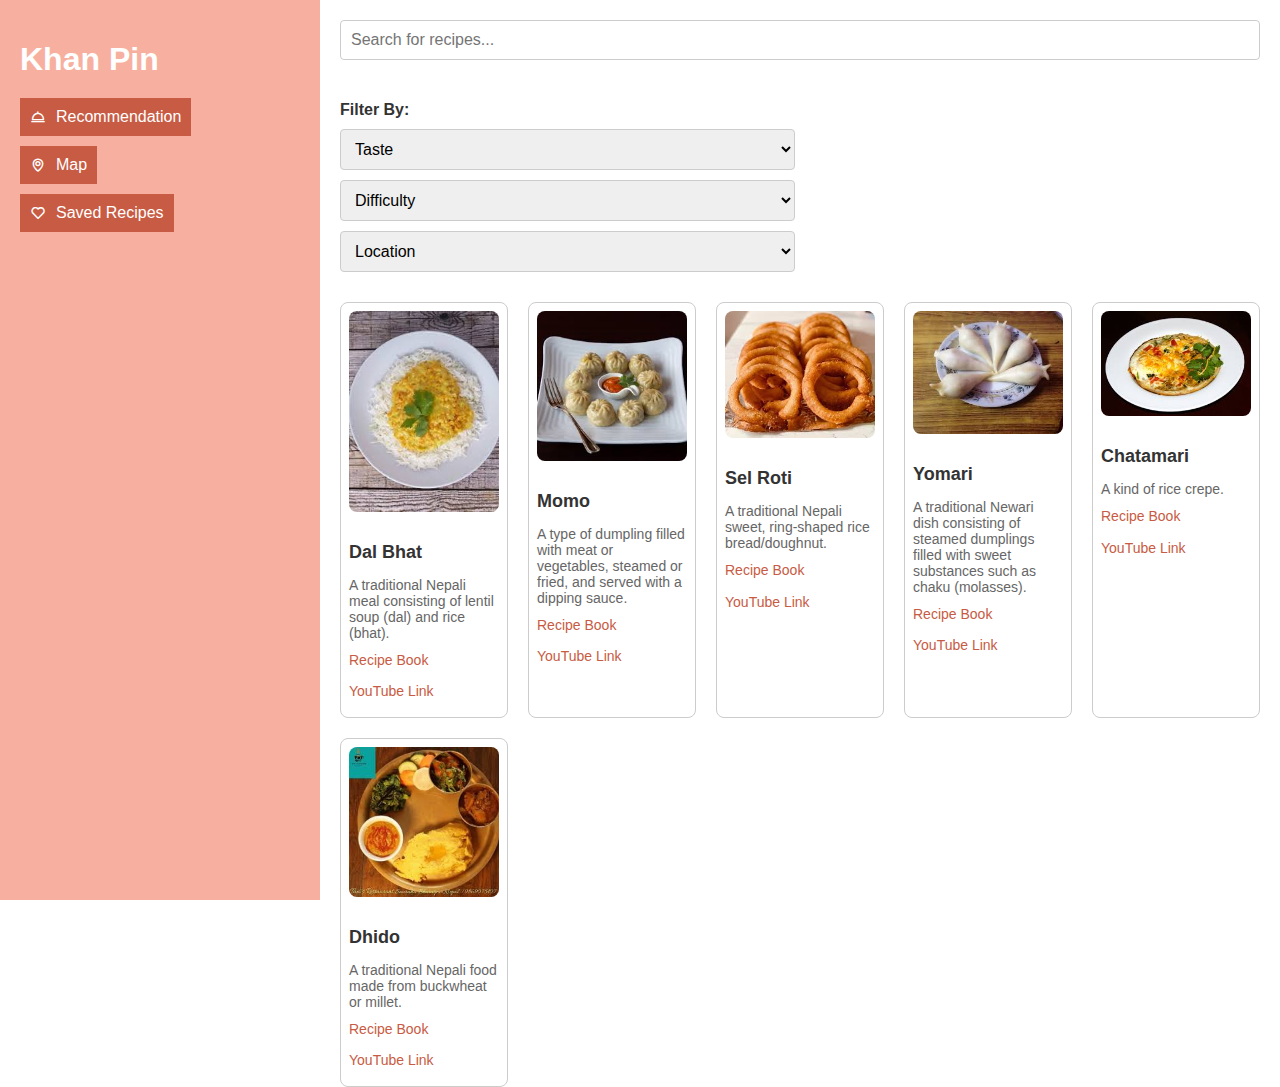
<file: recommendation.html>
<!DOCTYPE html>
<html lang="en">
<head>
<meta charset="UTF-8">
<meta name="viewport" content="width=device-width, initial-scale=1.0">
<title>Recommendation Page</title>
<link rel="stylesheet" href="recommendation.css">
<link href='https://unpkg.com/boxicons@2.1.4/css/boxicons.min.css' rel='stylesheet'>

</head>
<body>
    <div class="container">
        <div class="left-side">
            <h1>Khan Pin</h1>
            <div class="buttons">
                <a href="recommendation.html"> <button> <i class='bx bx-dish' ></i>Recommendation</button></a>
                <a href="map.html"> <button><i class='bx bx-map' ></i> Map</button></a>
                <a href="saved.html"><button> <i class='bx bx-heart'></i>Saved Recipes</button></a>
            </div>
        </div>
        <div class="right-side">
            <input type="text" placeholder="Search for recipes...">
            <div class="filters">
                <h4>Filter By:</h4>
                <select name="taste" id="taste">
                    <option value="">Taste</option>
                    <option value="spicy">Spicy</option>
                    <option value="salty">Salty</option>
                    <option value="sugary">Sugary</option>
                    <option value="savory">Savory</option>
                </select>
                <select name="difficulty" id="difficulty">
                    <option value="">Difficulty</option>
                    <option value="easy">Easy</option>
                    <option value="medium">Medium</option>
                    <option value="hard">Hard</option>
                </select>
                <select name="location" id="location">
                    <option value="">Location</option>
                    <option value="banepa">Banepa</option>
                    <option value="kathmandu">Kathmandu</option>
                    <option value="dhulikhel">Dhulikhel</option>
                    <option value="sanga">Sanga</option>
                    <option value="bhaktapur">Bhaktapur</option>
                    <option value="Koteshwor">Koteshwor</option>
                    <option value="Thimi">Thimi</option>
                   
                </select>
            </div>
            <div class="food-items">
                <div class="food-item">
                    <img src="dal-bhat.jpg" alt="Dal Bhat">
                    <h3>Dal Bhat</h3>
                    <p>A traditional Nepali meal consisting of lentil soup (dal) and rice (bhat).</p>
                    <a href="https://www.youtube.com/watch?v=dQw4w9WgXcQ" target="_blank">Recipe Book</a>
                   <p> <a href="https://youtu.be/1QF0KAgkZEI?si=tylhr_yJjNlA_Yc8" target="_blank">YouTube Link</a></p>
                </div>
                <div class="food-item">
                    <img src="momo.jpg" alt="Momo">
                    <h3>Momo</h3>
                    <p>A type of dumpling filled with meat or vegetables, steamed or fried, and served with a dipping sauce.</p>
                    <a href="https://www.youtube.com/watch?v=dQw4w9WgXcQ" target="_blank">Recipe Book</a>
                    <p> <a href="https://youtu.be/Hjrb41I8-EQ?si=7KQhL2uFYApESLoC" target="_blank">YouTube Link</a>
                </div>
                <div class="food-item">
                    <img src="sel roti.jpg" alt="Sel Roti">
                    <h3>Sel Roti</h3>
                    <p>A traditional Nepali sweet, ring-shaped rice bread/doughnut.</p>
                    <a href="https://www.youtube.com/watch?v=dQw4w9WgXcQ" target="_blank">Recipe Book</a>
                    <p></p><a href="https://youtu.be/DFfIZw-XXGQ?si=n_l2fY9SDSzFV_Ap" target="_blank">YouTube Link</a>
                </div>
                <div class="food-item">
                    <img src="yomari.jpg" alt="Yomari">
                    <h3>Yomari</h3>
                    <p>A traditional Newari dish consisting of steamed dumplings filled with sweet substances such as chaku (molasses).</p>
                    <a href="https://www.youtube.com/watch?v=dQw4w9WgXcQ" target="_blank">Recipe Book</a>
                    <p> <a href="https://youtu.be/hcY-9ywzCOM?si=g50zq-VsC-qndgdd" target="_blank">YouTube Link</a>
                </div>
                <div class="food-item">
                    <img src="chatamari.jpg" alt="Chatamari">
                    <h3>Chatamari</h3>
                    <p>A kind of rice crepe.</p>
                    <a href="https://www.youtube.com/watch?v=dQw4w9WgXcQ" target="_blank">Recipe Book</a>
                    <p></p><a href="https://youtu.be/72GqfhCyl8M?si=JKcEO8Ozj5K-HfoZ" target="_blank">YouTube Link</a>
                </div>
                <div class="food-item">
                    <img src="dhindo.jpg" alt="Dhido">
                    <h3>Dhido</h3>
                    <p>A traditional Nepali food made from buckwheat or millet.</p>
                    <a href="https://www.youtube.com/watch?v=dQw4w9WgXcQ" target="_blank">Recipe Book</a>
                    <p>  <a href="https://youtu.be/f8VWrerExV8?si=6bf1apHNj-ifeZ_g" target="_blank">YouTube Link</a>
                </div>
            </div>
        </div>
    </div>
</body>
</html>
</file>
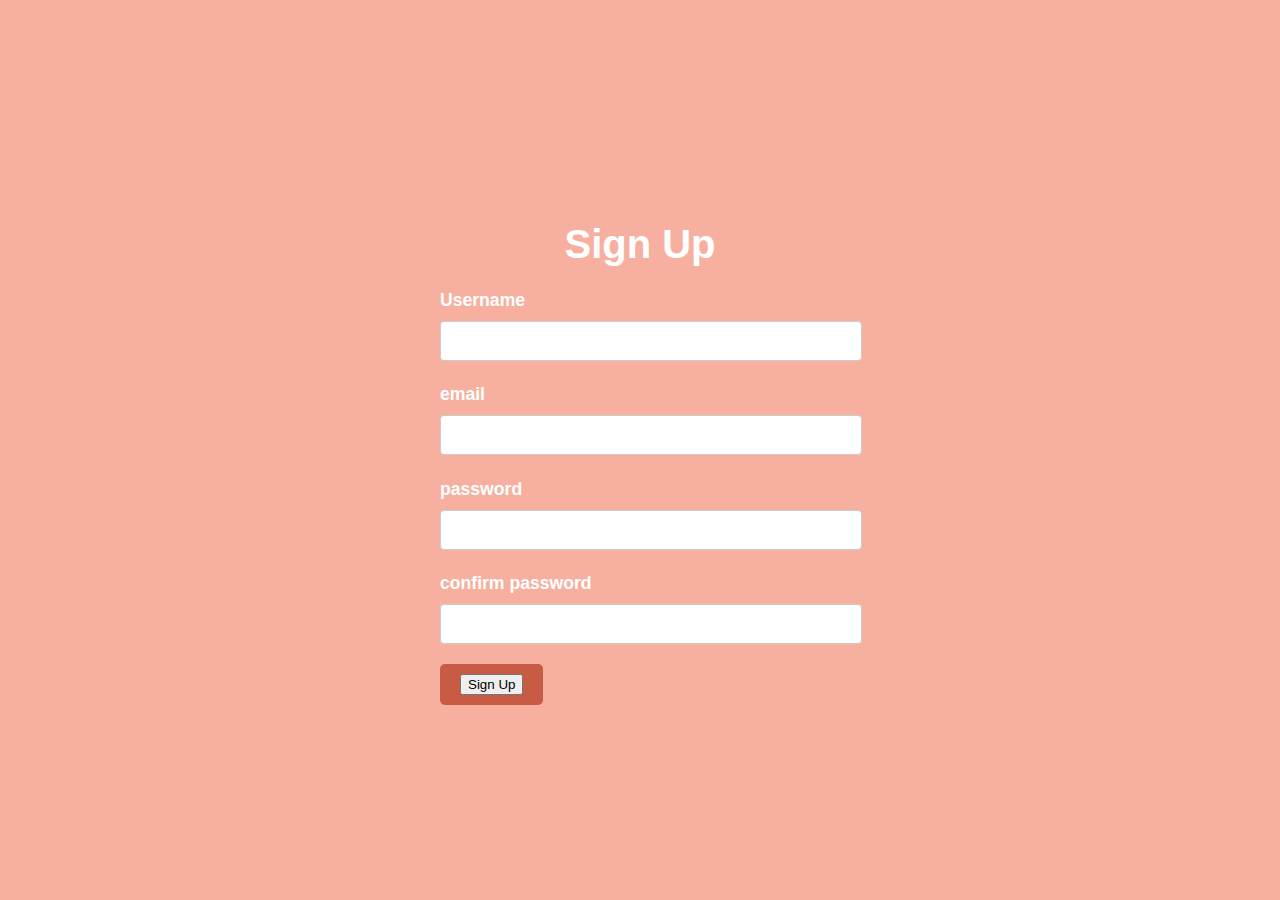
<file: signup.html>
<!DOCTYPE html>
<html lang="en">
<head>
    <meta charset="UTF-8">
    <meta name="viewport" content="width=device-width, initial-scale=1.0">
    <title>sign up</title>
    <link rel="stylesheet" href="signup.css">
</head>
<body>
    <form>
    <h1>Sign Up</h1>
    <div class="username">
        <h4>Username</h4>
        <input type="text">
    </div>
    <div class="email">
        <h4>email</h4>
        <input type="email">
    </div>
    <div class="password">
        <h4>password</h4>
        <input type="password">
    </div>
    <div class="confirm">
        <h4>confirm password</h4>
        <input type="password">
    </div>
    <div class="sign">
        <a href="home.html">
            <button type="button">Sign Up</button>
          </a>
    </div>
    </form>
</body>
</html>
</file>
<file: index.css>
body {
    display: flex;
    justify-content: center;
    align-items: center;
    height: 100vh;
    font-family:Arial, sans-serif;
    background-color:#F7B0A0;
   }
   
   form {
    display: flex;
    flex-direction: column;
    padding: 40px;
 
   }
   
   h1 {
    font-size: 2.5rem;
    color: white;
    margin-bottom: 40px;
   }
   
   .username,
   .password {
    margin-bottom: 20px;
   }
   .login{
    text-align: center;
   }
   
   h4 {
    font-size: 1.1rem;
    color: white;
    margin-bottom: 10px;
   }
   
   input[type="text"],
   input[type="password"] {
    border: 1px solid #dcdde1;
    border-radius: 4px;
    padding: 12px 16px;
    font-size: 1rem;
    color:black;
   }
   
   .forgot {
    margin-bottom: 20px;
   }
   
   .forgot a {
    font-size: 0.9rem;
    color: #C85B43;
    text-decoration: none;
   }
   
   input[type="submit"] {
    background-color: #C85B43;
    color:white;
    border: none;
    border-radius: 4px;
    padding: 12px 16px;
    font-size: 1rem;
    cursor: pointer;
   }
   
   input[type="submit"]:hover {
    background-color: #c96c57;
   }
   
   @media (max-width: 768px) {
    form {
    padding: 20px;
    }
   
    h1 {
    font-size: 2rem;
    }
   }
</file>
<file: forgotpassword.css>
body {
    font-family:Arial, Helvetica, sans-serif;
    margin: 0;
    padding: 0;
    display: flex;
    justify-content: center;
    align-items: center;
    height: 100vh;
    background-color: #f7b0a0;
}

form {
    max-width: 400px;
    width: 100%;
    padding: 20px;
   
  
}

h1 {
    font-size: 2.5rem;
    margin-bottom: 20px;
    color: white;
    text-align: center;
}
h4{
    font-size: 1.1rem;
    color: white;
    margin-bottom: 10px;
   }

.email {
    margin-bottom: 20px;
}

.email input[type="text"] {
    width: 80%;
    padding: 10px;
    border: 1px solid #ccc;
    border-radius: 4px;
    font-size: 1rem;
}

.reset {
    text-align: center;
}

.reset input[type="submit"] {
    padding: 10px 20px;
    background-color: #c85b43;
    color: #fff;
    border: none;
    border-radius: 4px;
    font-size: 1rem;
    cursor: pointer;
}

.remember {
    text-align: center;
    margin-top: 20px;
}

.remember a {
    color: #c85b43;
    text-decoration: none;
}

@media (max-width: 768px) {
    form {
        padding: 10px;
    }

    h1 {
        font-size: 1.2rem;
    }

    .email input[type="text"] {
        padding: 8px;
    }

    .reset input[type="submit"] {
        padding: 8px 16px;
        font-size: 0.9rem;
    }
}
</file>
<file: home.css>
body {
    font-family: Arial, sans-serif;
    margin: 0;
    padding: 0;
}

.container {
    display: flex;
    flex-direction: column;
    height: 100vh;
}

.left-side {
    width: 100%;
    background-color: #f7b0a0;
    padding: 20px;
    box-sizing: border-box;
}

.left-side h1 {
    margin-bottom: 20px;
    color: white;
}

.buttons {
    display: flex;
    flex-direction: column;
}

.buttons a {
    text-decoration: none;
}

.buttons button {
    margin-bottom: 10px;
    padding: 10px;
    border: none;
    background-color: #C85B43;
    color: white;
    font-size: 16px;
    text-align: left;
    display: flex;
    align-items: center;
}

.buttons button i {
    margin-right: 10px;
}

.right-side {
    width: 100%;
    padding: 20px;
    box-sizing: border-box;
}

.right-side input[type="text"] {
    width: 100%;
    padding: 10px;
    border: 1px solid #ccc;
    border-radius: 4px;
    font-size: 16px;
    box-sizing: border-box;
}

@media (min-width: 768px) {
    .container {
        flex-direction: row;
    }

    .left-side {
        width: 25%;
    }

    .right-side {
        width: 75%;
    }
}
</file>
<file: map.css>
body {
    font-family: Arial, sans-serif;
    margin: 0;
    padding: 0;
}

.container {
    display: flex;
    height: 100vh;
}

.left-side {
    width: 25%;
    background-color: #f7b0a0;
    padding: 20px;
    box-sizing: border-box;
}

.left-side h1 {
    margin-bottom: 20px;
    color: white;
}

.buttons {
    display: flex;
    flex-direction: column;
}

.buttons button {
    margin-bottom: 10px;
    padding: 10px;
    border: none;
    background-color: #C85B43;
    color: white;
    font-size: 16px;
    text-align: left;
}

.middle-side {
    width: 50%;
    padding: 20px;
    box-sizing: border-box;
}

.middle-side input[type="text"] {
    width: 50%;
    padding: 10px;
    border: 1px solid #ccc;
    border-radius: 4px;
    font-size: 16px;
    box-sizing: border-box;
}


.right-side {
    width: 25%;
    padding: 20px;
    box-sizing: border-box;
}
svg path{
    cursor:pointer;
}
svg path:hover{
    fill:#C85B43;
}

@media (max-width: 768px) {
    .container {
        flex-direction: column;
    }

    .left-side, .right-side, .middle-side {
        width: 100%;
    }
}
</file>
<file: recommendation.css>
body {
    font-family: Arial, sans-serif;
    margin: 0;
    padding: 0;
}

.container {
    display: flex;
    flex-direction: column;
    height: 100vh;
}

.left-side {
    width: 100%;
    background-color: #f7b0a0;
    padding: 20px;
    box-sizing: border-box;
}

.left-side h1 {
    margin-bottom: 20px;
    color: white;
}

.buttons {
    display: flex;
    flex-direction: column;
}

.buttons a {
    text-decoration: none;
}

.buttons button {
    margin-bottom: 10px;
    padding: 10px;
    border: none;
    background-color: #C85B43;
    color: white;
    font-size: 16px;
    text-align: left;
    display: flex;
    align-items: center;
}

.buttons button i {
    margin-right: 10px;
}

.right-side {
    width: 100%;
    padding: 20px;
    box-sizing: border-box;
}

.right-side input[type="text"] {
    width: 100%;
    padding: 10px;
    border: 1px solid #ccc;
    border-radius: 4px;
    font-size: 16px;
    box-sizing: border-box;
    margin-bottom: 20px;
}

.filters {
    margin-bottom: 20px;
}

.filters h4 {
    font-size: 16px;
    margin-bottom: 10px;
    color: #333;
}

.filters select {
    width: 80%;
    padding: 10px;
    border: 1px solid #ccc;
    border-radius: 4px;
    font-size: 16px;
    margin-bottom: 10px;
}

.food-items {
    display: grid;
    grid-template-columns: repeat(auto-fit, minmax(300px, 1fr));
    gap: 20px;
}

.food-item {
    border: 1px solid #ccc;
    border-radius: 8px;
    padding: 10px;
    background-color: #fff;
}

.food-item img {
    width: 100%;
    border-radius: 8px;
    margin-bottom: 10px;
}

.food-item h3 {
    font-size: 18px;
    margin-bottom: 5px;
    color: #333;
}

.food-item p {
    font-size: 14px;
    color: #666;
    margin-bottom: 10px;
}

.food-item a {
    font-size: 14px;
    color: #C85B43;
    text-decoration: none;
}




@media (min-width: 768px) {
    .filters select {
        width: calc(50% - 5px);
        margin-right: 10px;
    }

    .food-item {
        padding: 8px;
    }

    .food-item img {
        margin-bottom: 8px;
    }

    .food-items {
        grid-template-columns: repeat(auto-fit, minmax(150px, 1fr));
    }
}


@media (min-width: 768px) {
    .container {
        flex-direction: row;
    }

    .left-side {
        width: 25%;
    }

    .right-side {
        width: 75%;
    }
}
</file>
<file: signup.css>
body {
    font-family: Arial, sans-serif;
    margin: 0;
    padding: 0;
    display: flex;
    justify-content: center;
    align-items: center;
    height: 100vh;
    background-color: #f7b0a0;
}

form {
    max-width: 400px;
    width: 80%;
    padding: 20px;
   
   
}

h1 {
    font-size: 2.5rem;
    margin-bottom: 20px;
    color:white;
    text-align: center;
}
h4 {
    font-size: 1.1rem;
    color: white;
    margin-bottom: 10px;
   }

.username,
.email,
.password,
.confirm {
    margin-bottom: 20px;
}

.username input[type="text"],
.email input[type="email"],
.password input[type="password"],
.confirm input[type="password"] {
    width: 100%;
    padding: 10px;
    border: 1px solid #ccc;
    border-radius: 4px;
    font-size: 1rem;
}

.sign {
    text-align: center;
}


.sign{
    display: inline-block;
    padding: 10px 20px;
    background-color: #c85b43; 
    color: #ffffff; 
    text-decoration: none; 
    border-radius: 5px; 

  }

 
  .sign:hover {
    background-color:  #dd826d;
  }
@media (max-width: 768px) {
    form {
        padding: 10px;
    }

    h4 {
        font-size: 1.2rem;
        color:white;
    }

    .username input[type="text"],
    .email input[type="email"],
    .password input[type="password"],
    .confirm input[type="password"] {
        padding: 8px;
    }

    .sign input[type="submit"] {
        padding: 8px 16px;
        font-size: 0.9rem;
    }
}
</file>
